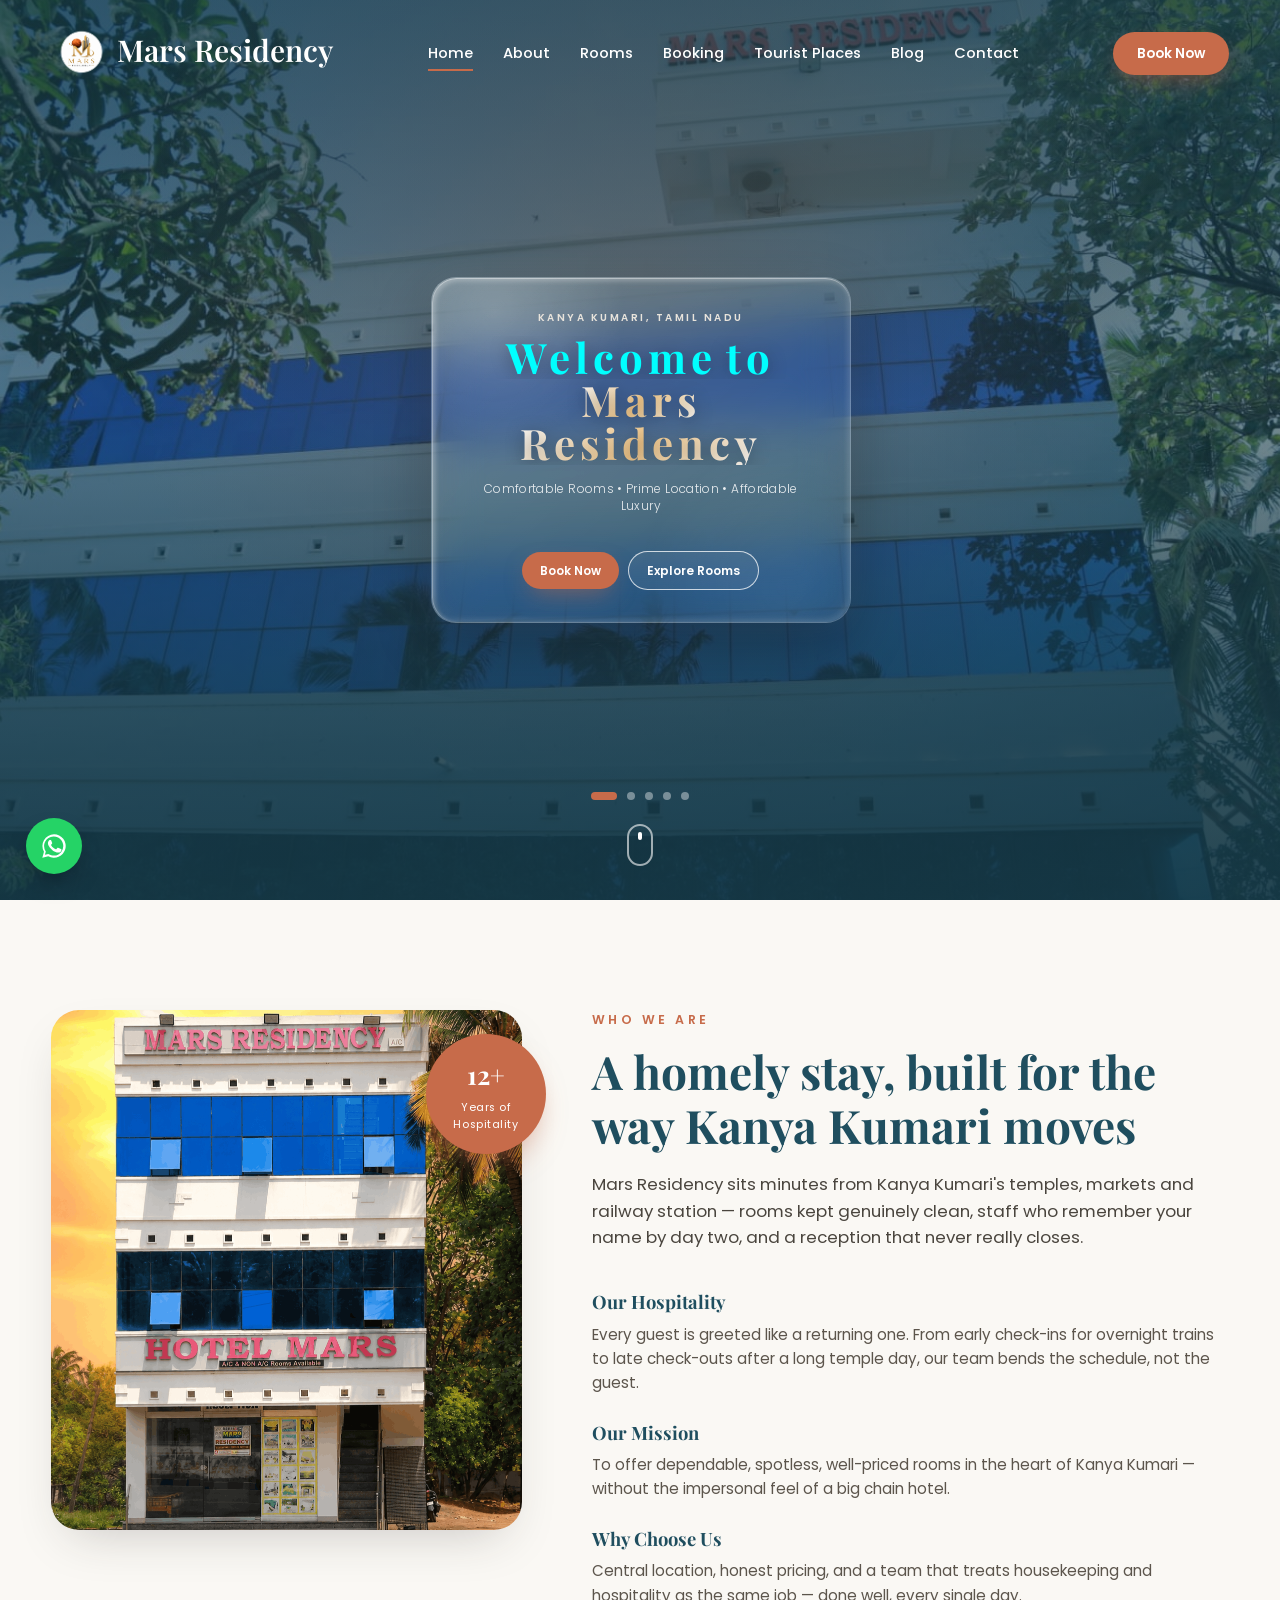
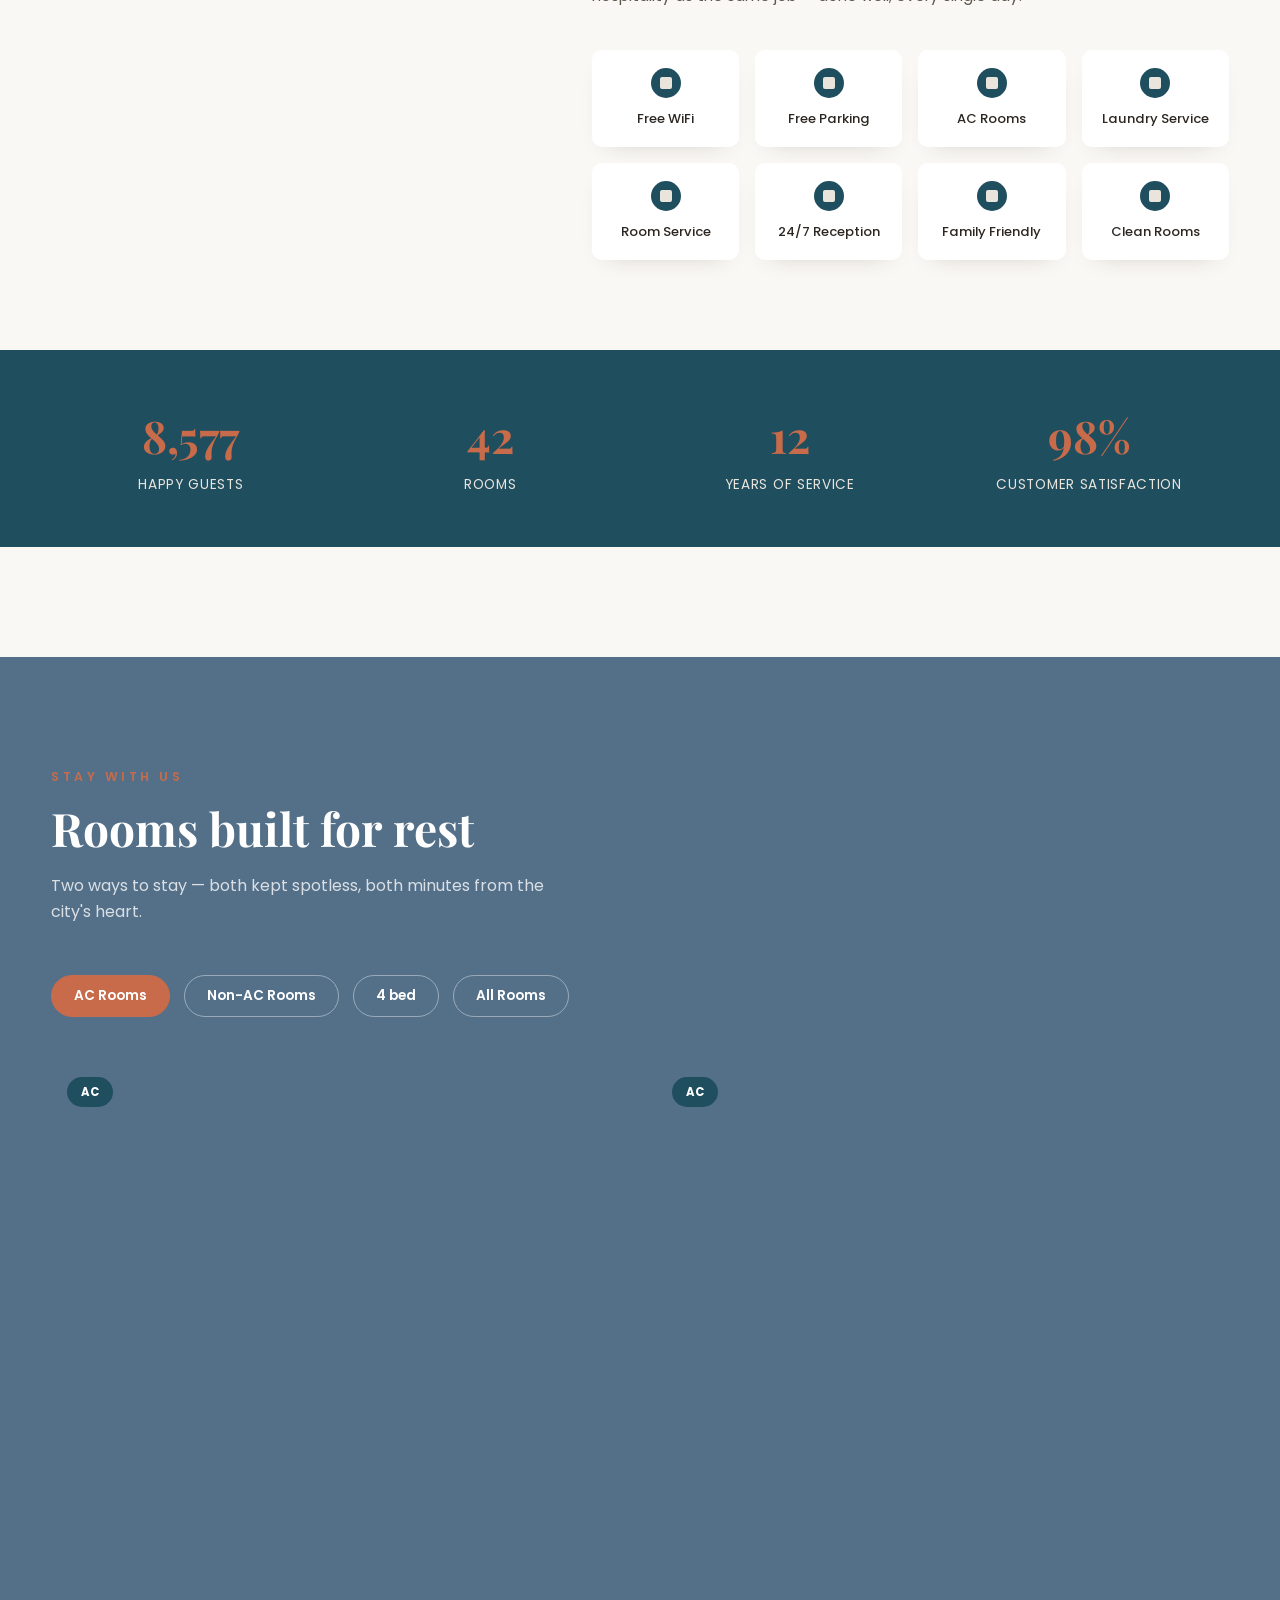
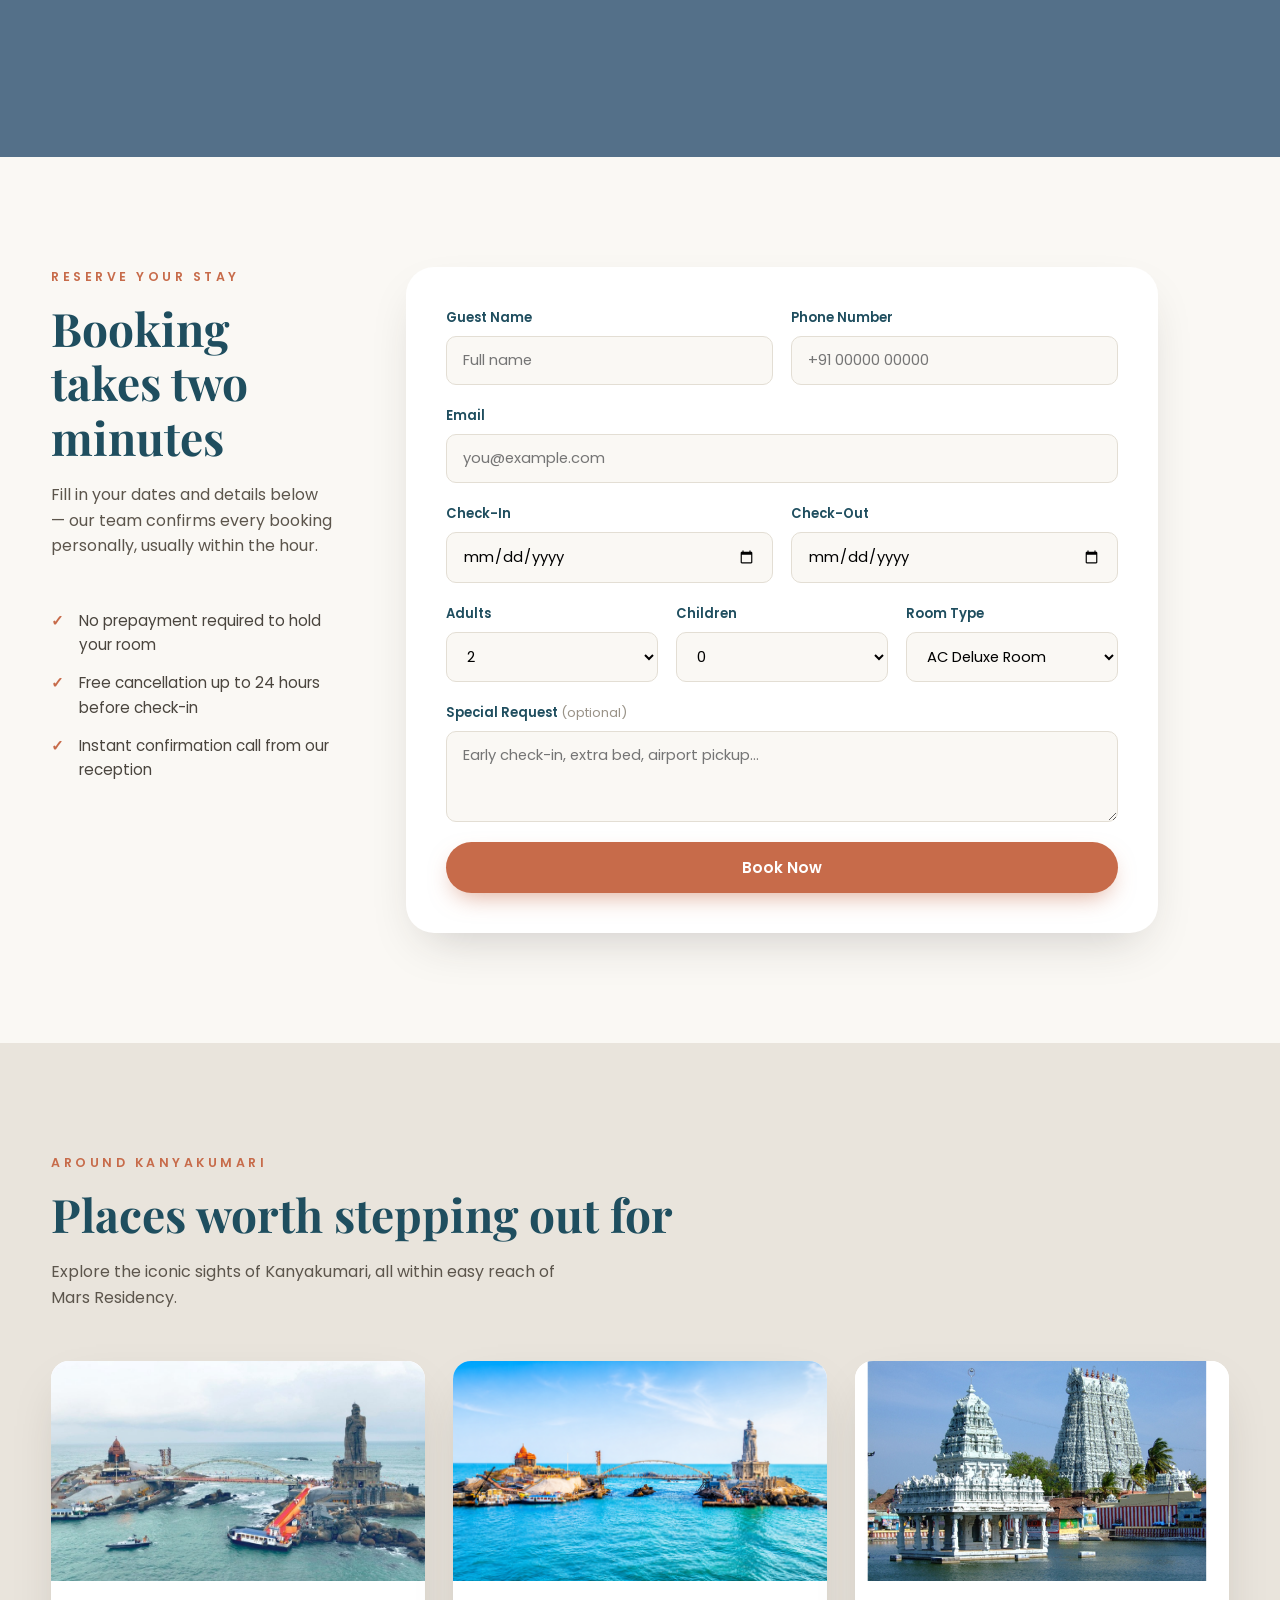
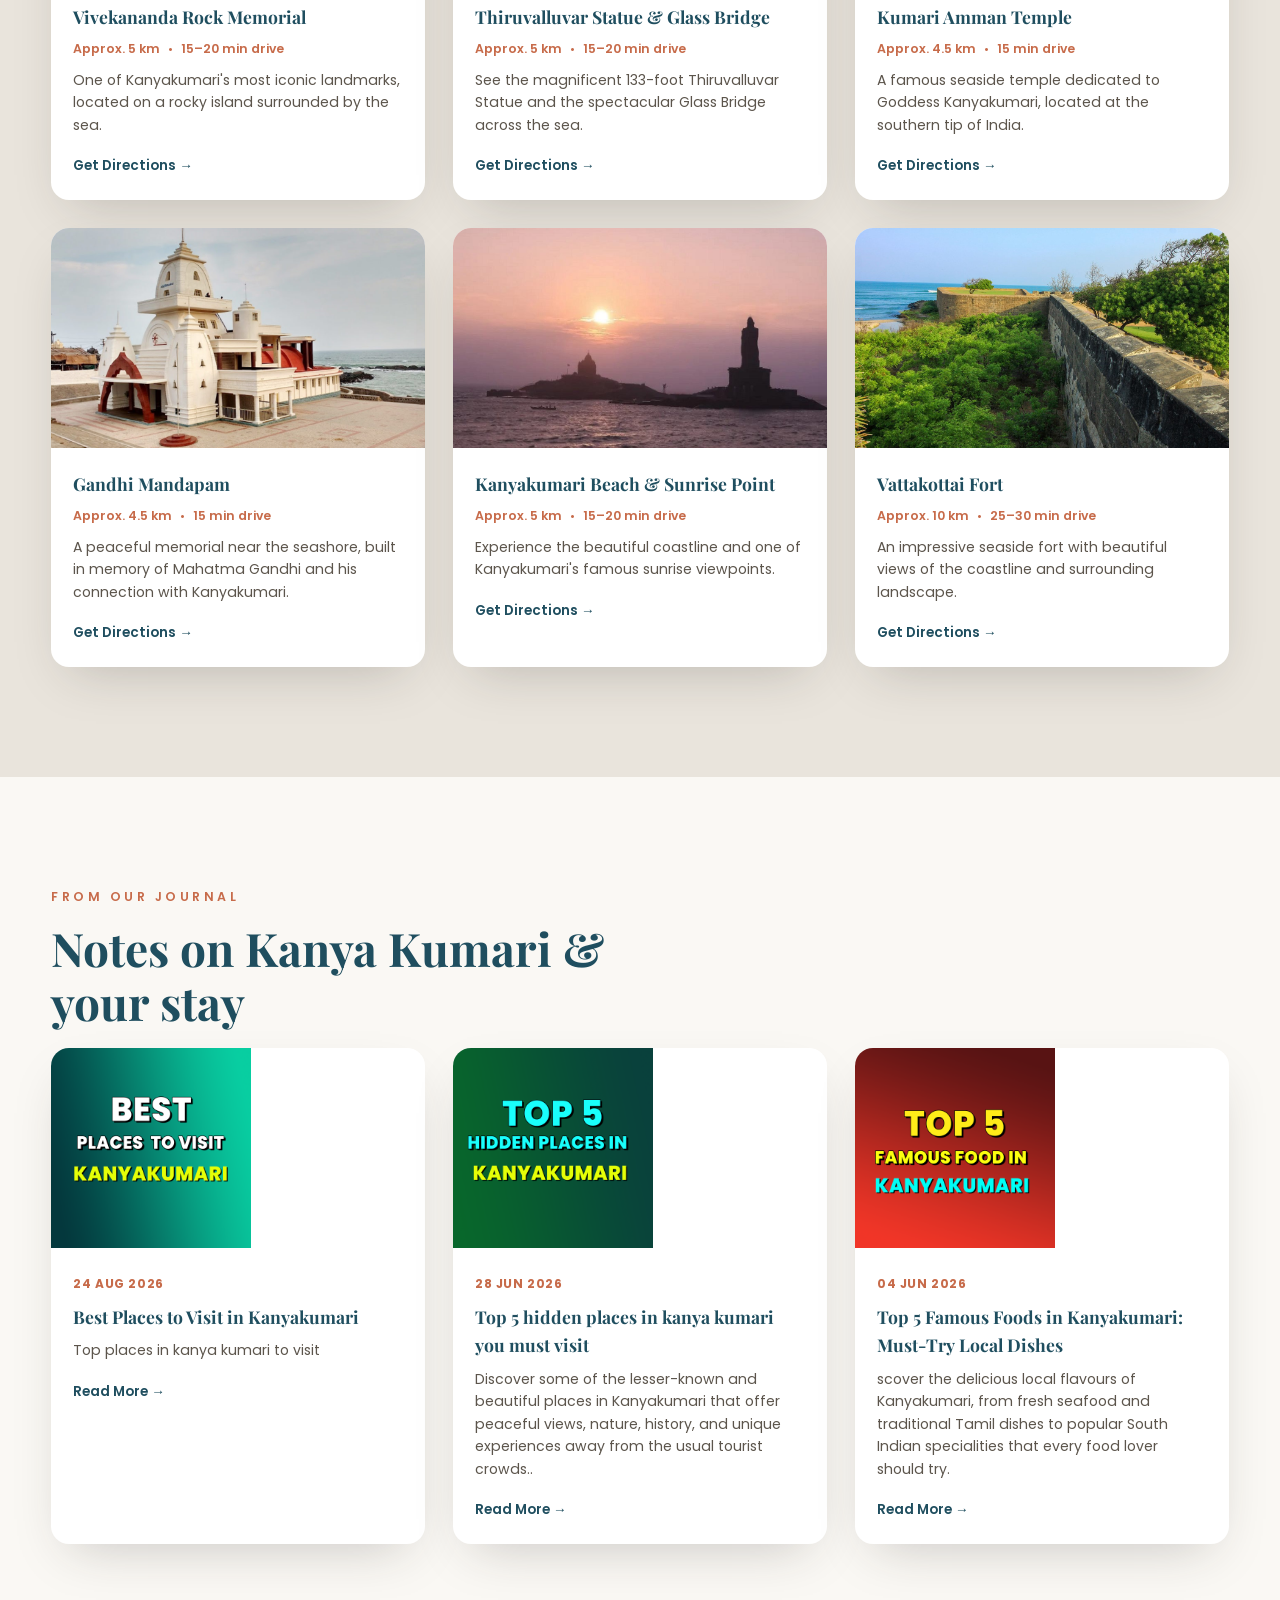
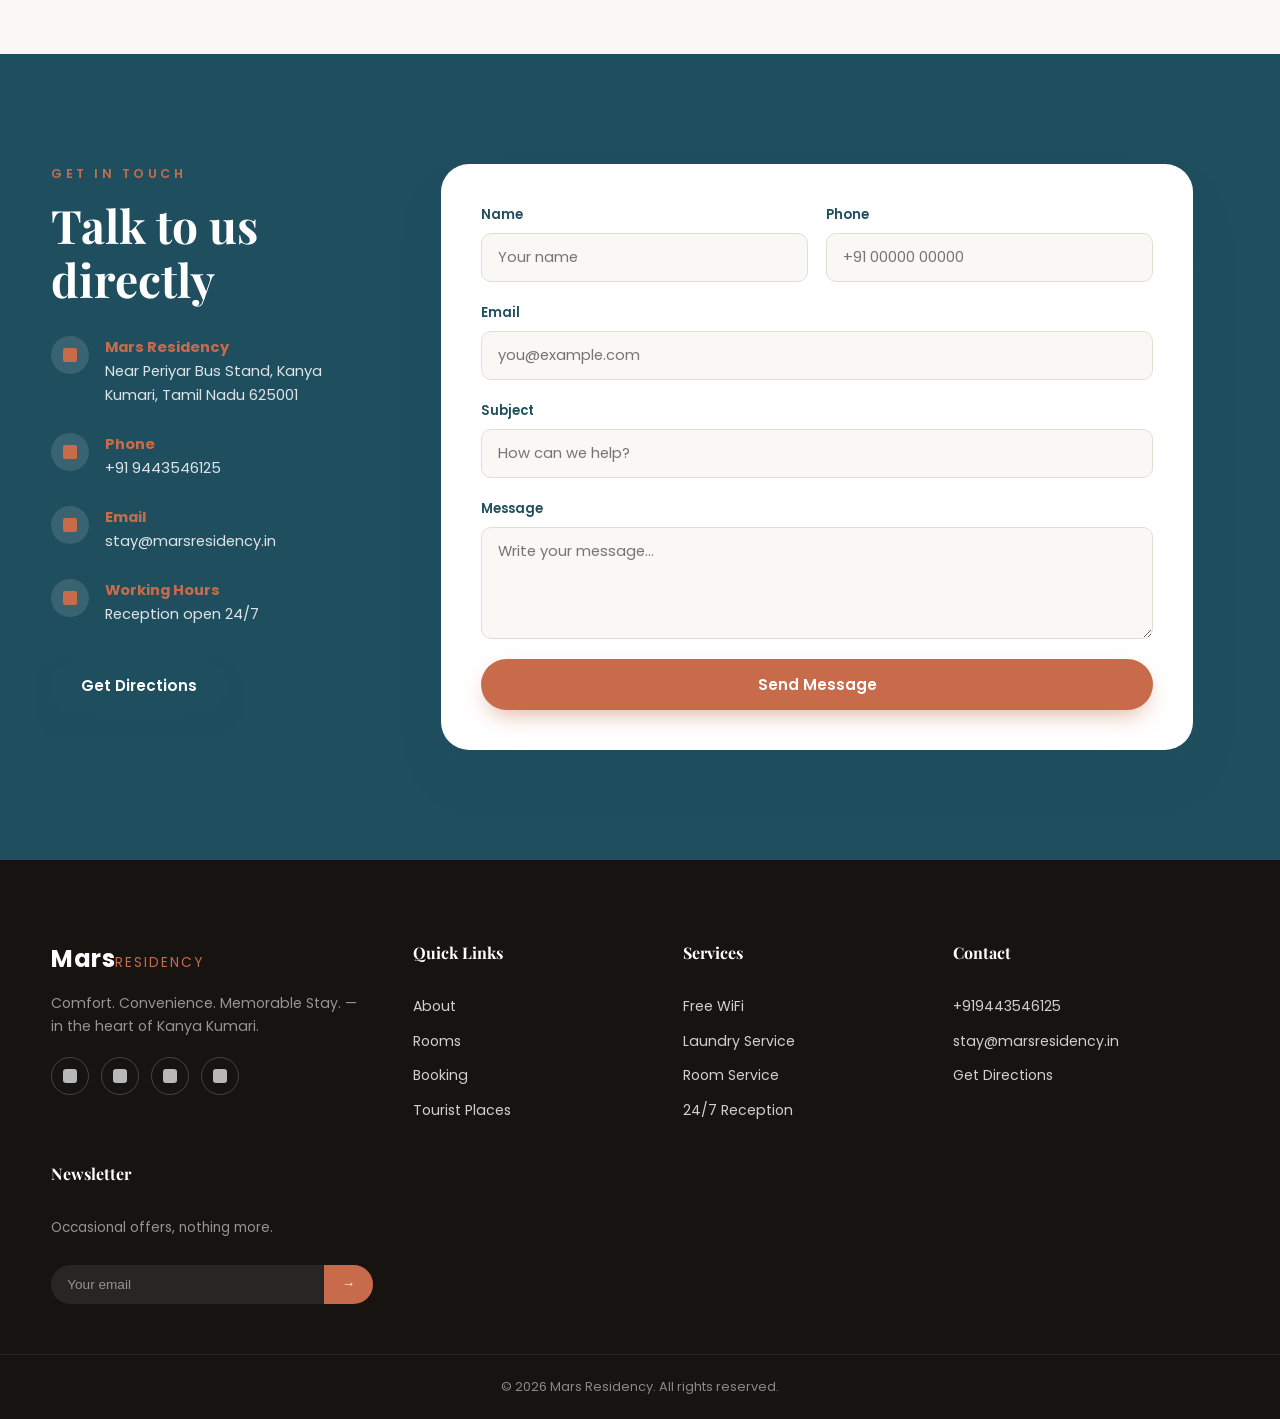
<file: index.html>
<!DOCTYPE html>
<html lang="en">
<head>
	<link rel="icon" type="image/x-icon" href="/favicon.ico">
<meta charset="UTF-8">
<meta name="viewport" content="width=device-width, initial-scale=1.0">
<title>Mars Residency|Best Hotel In kanyakumari.</title>
<meta name="description" content="Mars Residency is a top hotel in Kanyakumari, offering family-friendly stays, affordable rooms, premium comfort, and easy online booking.">
<link rel="preconnect" href="https://fonts.googleapis.com">
<link rel="preconnect" href="https://fonts.gstatic.com" crossorigin>
<link href="https://fonts.googleapis.com/css2?family=Playfair+Display:ital,wght@0,500;0,600;0,700;1,500&family=Poppins:wght@300;400;500;600;700&display=swap" rel="stylesheet">
<link rel="stylesheet" href="style.css">
<!--	favicon-->
<link rel="icon" href="favicon (1)/favicon.ico">
<link rel="icon" type="image/png" sizes="48x48" href="favicon (1)/favicon-48x48.png">
<link rel="apple-touch-icon" sizes="180x180" href="favicon (1)/favicon-180x180.png">
		<!-- Google tag (gtag.js) -->
<script async src="https://www.googletagmanager.com/gtag/js?id=G-FNR9CJ8SWX"></script>
<script>
  window.dataLayer = window.dataLayer || [];
  function gtag(){dataLayer.push(arguments);}
  gtag('js', new Date());

  gtag('config', 'G-FNR9CJ8SWX');
</script>
	<script type="application/ld+json">
{
  "@context": "https://schema.org",
  "@type": "Hotel",
  "@id": "https://marsresidency.in/#hotel",
  "name": "Mars Residency",
  "url": "https://marsresidency.in/",
  "image": [
    "https://marsresidency.in/Images/your-hotel-image.jpg"
  ],
  "description": "Mars Residency is a hotel in kanyakumari offering comfortable accommodation and hospitality.",
  "telephone": "+919443546125",
  "priceRange": "1200",
  "address": {
    "@type": "mars residency,murugan kuntam,near highway road",
    "streetAddress": "murugan kuntam,nearhighwayroad, kanya kumari",
    "addressLocality": "kanyakumari",
    "addressRegion": "Tamil Nadu",
    "postalCode": "629702",
    "addressCountry": "IN"
  },
  "amenityFeature": [
    {
      "@type": "LocationFeatureSpecification",
      "name": "Free Wi-Fi",
      "value": true
    },
    {
      "@type": "LocationFeatureSpecification",
      "name": "Parking",
      "value": true
    },
    {
      "@type": "LocationFeatureSpecification",
      "name": "Air conditioning",
      "value": true
    }
  ]
}
</script>
</head>

<body>

<!-- ===== PRELOADER ===== -->
<div class="preloader" id="preloader"><span class="preloader-mark">MR</span></div>

<!-- ===== NAVBAR ===== -->
<header class="navbar" id="navbar">
  <div class="nav-inner">
    <a href="index.html" class="brand">

    <img src="Images/logo-mr.png"
    alt="mars Residency"
    class="brand-logo">

  
<div class="brand-text">

<h4 class="brand-title">

Mars Residency<br>

</h4>

</div>

</a>

    <nav class="nav-links" id="navLinks">
      <a href="#home" class="nav-link active">Home</a>
      <a href="#about" class="nav-link">About</a>
      <a href="#rooms" class="nav-link">Rooms</a>
      <a href="#booking" class="nav-link">Booking</a>
      <a href="#tourist" class="nav-link">Tourist Places</a>
      <a href="#blog" class="nav-link">Blog</a>
      <a href="#contact" class="nav-link">Contact</a>
    </nav>
    <a href="#booking" class="btn btn-primary nav-cta">Book Now</a>
    <button class="nav-toggle" id="navToggle" aria-label="Toggle menu">
      <span></span><span></span><span></span>
    </button>
  </div>
</header>

<!-- ===== HOME / HERO ===== -->
<section class="hero" id="home">
  <div class="hero-slides" id="heroSlides">
    <div class="hero-slide is-active" style="background-image:url('Images/hero-image1.jpeg')"></div>
    <div class="hero-slide" style="background-image:url('Images/hreo-image2.png')"></div>
    <div class="hero-slide" style="background-image:url('Images/hero-3.png')"></div>
    <div class="hero-slide" style="background-image:url('Images/hero-4.png')"></div>
    <div class="hero-slide" style="background-image:url('Images/WhatsApp Image 2026-08-13 at 15.52.13 (2).jpeg')"></div>
  </div>
  <div class="hero-particles" id="heroParticles"></div>
  <div class="hero-overlay"></div>

 <div class="hero-particles" id="heroParticles"></div>
<div class="hero-overlay"></div>

<div class="hero-content">

    <!-- Liquid Glass Panel -->
    <div class="hero-glass">

        <p class="hero-eyebrow reveal-up">
            Kanya Kumari, Tamil Nadu
        </p>

        <h1 class="hero-title" aria-label="Welcome to Mars Residency">
            <span class="line">
                <span class="word">Welcome</span>
                <span class="word">to</span>
            </span>

            <span class="line">
                <span class="word accent">Mars</span>
                <span class="word accent">Residency</span>
            </span>
        </h1>

        <p class="hero-tagline reveal-up delay-3">
            Comfortable Rooms &bull;
            Prime Location &bull;
            Affordable Luxury
        </p>

        <div class="hero-cta reveal-up delay-4">

            <a href="#booking"
               class="btn btn-primary btn-pulse">
                Book Now
            </a>

            <a href="#rooms"
               class="btn btn-ghost">
                Explore Rooms
            </a>

        </div>

    </div>

</div>

  <div class="hero-slide-dots" id="heroDots"></div>
  <a href="#about" class="scroll-cue" aria-label="Scroll down"><span></span></a>
</section>

<!-- ===== ABOUT ===== -->
<section class="about" id="about">
  <div class="container about-grid">
    <div class="about-media reveal-left">
      <img class="img-main" src="Images/mars-2.png" alt="Mars Residency lobby">

      <div class="about-badge">
        <span class="about-badge-num">12+</span>
        <span class="about-badge-label">Years of<br>Hospitality</span>
      </div>
    </div>
    <div class="about-copy reveal-right">
      <p class="eyebrow">Who We Are</p>
      <h2 class="section-title">A homely stay, built for the way Kanya Kumari moves</h2>
      <p class="about-lede">Mars Residency sits minutes from Kanya Kumari's temples, markets and railway station — rooms kept genuinely clean, staff who remember your name by day two, and a reception that never really closes.</p>

      <div class="about-tabs">
        <div class="about-tab">
          <h3>Our Hospitality</h3>
          <p>Every guest is greeted like a returning one. From early check-ins for overnight trains to late check-outs after a long temple day, our team bends the schedule, not the guest.</p>
        </div>
        <div class="about-tab">
          <h3>Our Mission</h3>
          <p>To offer dependable, spotless, well-priced rooms in the heart of Kanya Kumari — without the impersonal feel of a big chain hotel.</p>
        </div>
        <div class="about-tab">
          <h3>Why Choose Us</h3>
          <p>Central location, honest pricing, and a team that treats housekeeping and hospitality as the same job — done well, every single day.</p>
        </div>
      </div>

      <div class="facilities-grid">
        <div class="facility reveal-up"><span class="facility-icon" data-icon="wifi"></span><span>Free WiFi</span></div>
        <div class="facility reveal-up"><span class="facility-icon" data-icon="parking"></span><span>Free Parking</span></div>
        <div class="facility reveal-up"><span class="facility-icon" data-icon="ac"></span><span>AC Rooms</span></div>
        <div class="facility reveal-up"><span class="facility-icon" data-icon="laundry"></span><span>Laundry Service</span></div>
        <div class="facility reveal-up"><span class="facility-icon" data-icon="service"></span><span>Room Service</span></div>
        <div class="facility reveal-up"><span class="facility-icon" data-icon="clock"></span><span>24/7 Reception</span></div>
        <div class="facility reveal-up"><span class="facility-icon" data-icon="family"></span><span>Family Friendly</span></div>
        <div class="facility reveal-up"><span class="facility-icon" data-icon="clean"></span><span>Clean Rooms</span></div>
      </div>
    </div>
  </div>

  <div class="stats-bar">
    <div class="container stats-grid">
      <div class="stat"><span class="stat-num" data-count="8600">0</span><span class="stat-label">Happy Guests</span></div>
      <div class="stat"><span class="stat-num" data-count="42">0</span><span class="stat-label">Rooms</span></div>
      <div class="stat"><span class="stat-num" data-count="12">0</span><span class="stat-label">Years of Service</span></div>
      <div class="stat"><span class="stat-num" data-count="98" data-suffix="%">0</span><span class="stat-label">Customer Satisfaction</span></div>
    </div>
  </div>
</section>

<!-- ===== ROOMS ===== -->
<section class="rooms" id="rooms">
  <div class="container">
    <p class="eyebrow eyebrow-light">Stay With Us</p>
    <h2 class="section-title section-title-light">Rooms built for rest</h2>
    <p class="section-sub">Two ways to stay — both kept spotless, both minutes from the city's heart.</p>

    <div class="room-tabs">
      <button class="room-tab is-active" data-filter="ac">AC Rooms</button>
      <button class="room-tab" data-filter="nonac">Non-AC Rooms</button>
      <button class="room-tab" data-filter="4bed">4 bed</button>
		 <button class="room-tab" data-filter="all">All Rooms</button>
    </div>

    <div class="room-grid" id="roomGrid">
      <article class="room-card reveal-up" data-type="ac">
        <div class="room-media">
          <img src="Images/ac-1.jpeg" alt="AC Deluxe Room">
          <span class="room-tag">AC</span>
        </div>
        <div class="room-body">
          <div class="room-head">
            <h3>AC Deluxe Room</h3>
            <p class="room-price">₹1500<span>/night</span></p>
          </div>
          <p class="room-desc">A quiet, air-conditioned room with a plush queen bed and a work corner — built for travellers who want a proper rest between temple visits.</p>
          <ul class="room-amenities">
            <li>Air Conditioner</li><li>TV</li><li>Free WiFi</li><li>Attached Bathroom</li><li>Room Service</li>
          </ul>
          <a href="#booking" class="btn btn-accent btn-block">Book Now</a>
        </div>
      </article>

      <article class="room-card reveal-up" data-type="ac">
        <div class="room-media">
          <img src="Images/ac-2.jpeg" alt="AC Premium Room">
          <span class="room-tag">AC</span>
        </div>
        <div class="room-body">
          <div class="room-head">
            <h3>AC Premium Room</h3>
            <p class="room-price">₹1500<span>/night</span></p>
          </div>
          <p class="room-desc">Our largest AC room, with a sit-out balcony overlooking the courtyard — ideal for families or a longer stay.</p>
          <ul class="room-amenities">
            <li>Air Conditioner</li><li>Smart TV</li><li>Free WiFi</li><li>Balcony</li><li>Room Service</li>
          </ul>
          <a href="#booking" class="btn btn-accent btn-block">Book Now</a>
        </div>
      </article>

      <article class="room-card reveal-up" data-type="nonac">
        <div class="room-media">
          <img src="Images/non-ac-1.jpeg" alt="Non-AC Room">
          <span class="room-tag room-tag-alt">Non-AC</span>
        </div>
        <div class="room-body">
          <div class="room-head">
            <h3>Non-AC Room</h3>
            <p class="room-price">₹1200<span>/night</span></p>
          </div>
          <p class="room-desc">A simple, breezy room with everything you need for a short, comfortable stay — kept as spotless as every other room here.</p>
          <ul class="room-amenities">
            <li>Fan</li><li>Free WiFi</li><li>Attached Bathroom</li><li>Parking</li><li>Room Service</li>
          </ul>
          <a href="#booking" class="btn btn-accent btn-block">Book Now</a>
        </div>
      </article>

      <article class="room-card reveal-up" data-type="nonac">
        <div class="room-media">
          <img src="Images/non-ac-2.jpeg" alt="Non-AC Twin Room">
          <span class="room-tag room-tag-alt">Non-AC</span>
        </div>
        <div class="room-body">
          <div class="room-head">
            <h3>Non-AC Twin Room</h3>
            <p class="room-price">₹1600<span>/night</span></p>
          </div>
          <p class="room-desc">Two single beds in a well-ventilated room — a practical pick for friends travelling together on a budget.</p>
          <ul class="room-amenities">
            <li>Fan</li><li>Free WiFi</li><li>Attached Bathroom</li><li>Parking</li><li>Room Service</li>
          </ul>
          <a href="#booking" class="btn btn-accent btn-block">Book Now</a>
        </div>
      </article>
		 <article class="room-card reveal-up" data-type="4bed">
        <div class="room-media">
          <img src="Images/4bed-1.jpeg" alt="Non-AC Twin Room">
          <span class="room-tag room-tag-alt">AC</span>
        </div>
        <div class="room-body">
          <div class="room-head">
            <h3>Four bed AC Twin Room</h3>
            <p class="room-price">₹2500<span>/night</span></p>
          </div>
          <p class="room-desc">Two single beds in a well-ventilated room — a practical pick for friends travelling together on a budget.</p>
          <ul class="room-amenities">
            <li>Fan</li><li>Free WiFi</li><li>Attached Bathroom</li><li>Parking</li><li>Room Service</li>
          </ul>
          <a href="#booking" class="btn btn-accent btn-block">Book Now</a>
        </div>
      </article>
		 <article class="room-card reveal-up" data-type="4bed">
        <div class="room-media">
          <img src="Images/4bed.jpeg" alt="Non-AC Twin Room">
          <span class="room-tag room-tag-alt">Non-AC</span>
        </div>
        <div class="room-body">
          <div class="room-head">
            <h3>Four bed non AC twin Room</h3>
            <p class="room-price">₹2000<span>/night</span></p>
          </div>
          <p class="room-desc">Two single beds in a well-ventilated room — a practical pick for friends travelling together on a budget.</p>
          <ul class="room-amenities">
            <li>Fan</li><li>Free WiFi</li><li>Attached Bathroom</li><li>Parking</li><li>Room Service</li>
          </ul>
          <a href="#booking" class="btn btn-accent btn-block">Book Now</a>
        </div>
      </article>
    </div>
  </div>
</section>

<!-- ===== BOOKING ===== -->
<section class="booking" id="booking">
  <div class="container booking-grid">
    <div class="booking-intro reveal-left">
      <p class="eyebrow">Reserve Your Stay</p>
      <h2 class="section-title">Booking takes two minutes</h2>
      <p class="section-sub" style="margin-left:0">Fill in your dates and details below — our team confirms every booking personally, usually within the hour.</p>
      <ul class="booking-points">
        <li>No prepayment required to hold your room</li>
        <li>Free cancellation up to 24 hours before check-in</li>
        <li>Instant confirmation call from our reception</li>
      </ul>
    </div>

    <form class="booking-form reveal-right" id="bookingForm" novalidate>
      <div class="form-row">
        <div class="form-field">
          <label for="guestName">Guest Name</label>
          <input type="text" id="guestName" name="guestName" required placeholder="Full name">
          <span class="field-error">Please enter your name</span>
        </div>
        <div class="form-field">
          <label for="phone">Phone Number</label>
          <input type="tel" id="phone" name="phone" required placeholder="+91 00000 00000">
          <span class="field-error">Please enter a valid phone number</span>
        </div>
      </div>

      <div class="form-field">
        <label for="email">Email</label>
        <input type="email" id="email" name="email" required placeholder="you@example.com">
        <span class="field-error">Please enter a valid email</span>
      </div>

      <div class="form-row">
        <div class="form-field">
          <label for="checkin">Check-In</label>
          <input type="date" id="checkin" name="checkin" required>
          <span class="field-error">Select a check-in date</span>
        </div>
        <div class="form-field">
          <label for="checkout">Check-Out</label>
          <input type="date" id="checkout" name="checkout" required>
          <span class="field-error">Select a check-out date</span>
        </div>
      </div>

      <div class="form-row form-row-3">
        <div class="form-field">
          <label for="adults">Adults</label>
          <select id="adults" name="adults">
            <option>1</option><option selected>2</option><option>3</option><option>4</option>
          </select>
        </div>
        <div class="form-field">
          <label for="children">Children</label>
          <select id="children" name="children">
            <option selected>0</option><option>1</option><option>2</option><option>3</option>
          </select>
        </div>
        <div class="form-field">
          <label for="roomType">Room Type</label>
          <select id="roomType" name="roomType">
            <option>AC Deluxe Room</option>
            <option>AC Premium Room</option>
            <option>Non-AC Room</option>
            <option>Non-AC Twin Room</option>
			 <option>AC Four bed</option>
			 <option>NoN-AC Four bed</option>
          </select>
        </div>
      </div>

      <div class="form-field">
        <label for="request">Special Request <span class="optional">(optional)</span></label>
        <textarea id="request" name="request" rows="3" placeholder="Early check-in, extra bed, airport pickup..."></textarea>
      </div>

      <button type="submit" class="btn btn-primary btn-block btn-pulse-small">Book Now</button>
    </form>
  </div>

  <div class="booking-success" id="bookingSuccess">
    <div class="booking-success-card">
      <div class="success-tick"><svg viewBox="0 0 52 52"><circle cx="26" cy="26" r="24"/><path d="M14 27l7 7 17-17"/></svg></div>
      <h3>Booking Request Sent</h3>
      <p>Thank you — our reception will call you shortly to confirm your stay at Mars Residency.</p>
      <button class="btn btn-ghost-dark" id="closeSuccess">Close</button>
    </div>
  </div>
</section>

<!-- ===== TOURIST PLACES ===== -->
<!-- ===== TOURIST PLACES ===== -->
<section class="tourist" id="tourist">

  <div class="container">

    <p class="eyebrow">Around Kanyakumari</p>

    <h2 class="section-title">
      Places worth stepping out for
    </h2>

    <p class="section-sub">
      Explore the iconic sights of Kanyakumari, all within easy reach of Mars Residency.
    </p>


    <div class="tourist-grid">


      <!-- ===== VIVEKANANDA ROCK ===== -->

      <article class="tourist-card reveal-up">

        <img
          src="Images/vivekanda rock.jpg"
          alt="Vivekananda Rock Memorial Kanyakumari"
          loading="lazy"
        >

        <div class="tourist-body">

          <h3>Vivekananda Rock Memorial</h3>

          <div class="tourist-meta">
            <span>Approx. 5 km</span>
            <span>&bull;</span>
            <span>15–20 min drive</span>
          </div>

          <p>
            One of Kanyakumari's most iconic landmarks, located on a
            rocky island surrounded by the sea.
          </p>

          <a
            href="https://www.google.com/maps/dir/?api=1&origin=Mars+Residency,+Kanyakumari&destination=Vivekananda+Rock+Memorial,+Kanyakumari"
            target="_blank"
            rel="noopener"
            class="tourist-link"
          >
            Get Directions →
          </a>

        </div>

      </article>



      <!-- ===== THIRUVALLUVAR STATUE ===== -->

      <article class="tourist-card reveal-up">

        <img
          src="Images/ChatGPT Image Aug 17, 2026, 02_48_49 PM.png"
          loading="lazy"
        >

        <div class="tourist-body">

          <h3>Thiruvalluvar Statue &amp; Glass Bridge</h3>

          <div class="tourist-meta">
            <span>Approx. 5 km</span>
            <span>&bull;</span>
            <span>15–20 min drive</span>
          </div>

          <p>
            See the magnificent 133-foot Thiruvalluvar Statue and the
            spectacular Glass Bridge across the sea.
          </p>

          <a
            href="https://www.google.com/maps/dir/?api=1&origin=Mars+Residency,+Kanyakumari&destination=Thiruvalluvar+Statue,+Kanyakumari"
            target="_blank"
            rel="noopener"
            class="tourist-link"
          >
            Get Directions →
          </a>

        </div>

      </article>



      <!-- ===== KUMARI AMMAN TEMPLE ===== -->

      <article class="tourist-card reveal-up">

        <img
          src="Images/kummari ammen.jpg"
          alt="Kumari Amman Temple Kanyakumari"
          loading="lazy"
        >

        <div class="tourist-body">

          <h3>Kumari Amman Temple</h3>

          <div class="tourist-meta">
            <span>Approx. 4.5 km</span>
            <span>&bull;</span>
            <span>15 min drive</span>
          </div>

          <p>
            A famous seaside temple dedicated to Goddess Kanyakumari,
            located at the southern tip of India.
          </p>

          <a
            href="https://www.google.com/maps/dir/?api=1&origin=Mars+Residency,+Kanyakumari&destination=Kumari+Amman+Temple,+Kanyakumari"
            target="_blank"
            rel="noopener"
            class="tourist-link"
          >
            Get Directions →
          </a>

        </div>

      </article>



      <!-- ===== GANDHI MANDAPAM ===== -->

      <article class="tourist-card reveal-up">

        <img
          src="Images/gandhi mandapam.jpg"
          alt="Gandhi Mandapam Kanyakumari"
          loading="lazy"
        >

        <div class="tourist-body">

          <h3>Gandhi Mandapam</h3>

          <div class="tourist-meta">
            <span>Approx. 4.5 km</span>
            <span>&bull;</span>
            <span>15 min drive</span>
          </div>

          <p>
            A peaceful memorial near the seashore, built in memory of
            Mahatma Gandhi and his connection with Kanyakumari.
          </p>

          <a
            href="https://www.google.com/maps/dir/?api=1&origin=Mars+Residency,+Kanyakumari&destination=Gandhi+Mandapam,+Kanyakumari"
            target="_blank"
            rel="noopener"
            class="tourist-link"
          >
            Get Directions →
          </a>

        </div>

      </article>



      <!-- ===== KANYAKUMARI BEACH ===== -->

      <article class="tourist-card reveal-up">

        <img
          src="Images/sun rise point.jpg"
          alt="Kanyakumari Beach Sunrise"
          loading="lazy"
        >

        <div class="tourist-body">

          <h3>Kanyakumari Beach &amp; Sunrise Point</h3>

          <div class="tourist-meta">
            <span>Approx. 5 km</span>
            <span>&bull;</span>
            <span>15–20 min drive</span>
          </div>

          <p>
            Experience the beautiful coastline and one of Kanyakumari's
            famous sunrise viewpoints.
          </p>

          <a
            href="https://www.google.com/maps/dir/?api=1&origin=Mars+Residency,+Kanyakumari&destination=Kanyakumari+Beach,+Kanyakumari"
            target="_blank"
            rel="noopener"
            class="tourist-link"
          >
            Get Directions →
          </a>

        </div>

      </article>



      <!-- ===== VATTAKOTTAI FORT ===== -->

      <article class="tourist-card reveal-up">

        <img
          src="Images/vattakottai fort.jpg"
          alt="Vattakottai Fort Kanyakumari"
          loading="lazy"
        >

        <div class="tourist-body">

          <h3>Vattakottai Fort</h3>

          <div class="tourist-meta">
            <span>Approx. 10 km</span>
            <span>&bull;</span>
            <span>25–30 min drive</span>
          </div>

          <p>
            An impressive seaside fort with beautiful views of the
            coastline and surrounding landscape.
          </p>

          <a
            href="https://www.google.com/maps/dir/?api=1&origin=Mars+Residency,+Kanyakumari&destination=Vattakottai+Fort,+Kanyakumari"
            target="_blank"
            rel="noopener"
            class="tourist-link"
          >
            Get Directions →
          </a>

        </div>

      </article>


    </div>

  </div>

</section>

<!-- ===== BLOG ===== -->
<section class="blog" id="blog">
  <div class="container">
    <p class="eyebrow">From Our Journal</p>
    <h2 class="section-title">Notes on Kanya Kumari &amp; your stay</h2>

    <div class="blog-grid">
      <article class="blog-card reveal-up">
        <img src="Images/blog-1.png" alt="A first-timer's guide to Kanya Kumari">
        <div class="blog-body">
          <span class="blog-date">24 Aug 2026</span>
          <h3>Best Places to Visit in Kanyakumari </h3>
          <p>Top places in kanya kumari to visit</p>
          <a href="blog/blog-1.html" class="tourist-link">Read More →</a>
        </div>
      </article>
      <article class="blog-card reveal-up">
        <img src="Images/blog-2.png" alt="Best local food near Mars Residency">
        <div class="blog-body">
          <span class="blog-date">28 Jun 2026</span>
          <h3>Top 5 hidden places in kanya kumari you must visit</h3>
          <p>Discover some of the lesser-known and beautiful places in Kanyakumari that offer peaceful views, nature, history, and unique experiences away from the usual tourist crowds..</p>
          <a href="blog/blog-2.html" class="tourist-link">Read More →</a>
        </div>
      </article>
      <article class="blog-card reveal-up">
        <img src="Images/blog-3.png" alt="Planning a Vaigai Dam day trip">
        <div class="blog-body">
          <span class="blog-date">04 Jun 2026</span>
          <h3>Top 5 Famous Foods in Kanyakumari: Must-Try Local Dishes</h3>
          <p>scover the delicious local flavours of Kanyakumari, from fresh seafood and traditional Tamil dishes to popular South Indian specialities that every food lover should try.</p>
          <a href="blog/blog-3.html" class="tourist-link">Read More →</a>
        </div>
      </article>
    </div>
  </div>
</section>

<!-- ===== CONTACT ===== -->
<section class="contact" id="contact">
  <div class="container contact-grid">
    <div class="contact-info reveal-left">
      <p class="eyebrow">Get In Touch</p>
      <h2 class="section-title">Talk to us directly</h2>
      <ul class="contact-list">
        <li><span class="contact-icon" data-icon="pin"></span><div><strong>Mars Residency</strong><br>Near Periyar Bus Stand, Kanya Kumari, Tamil Nadu 625001</div></li>
        <li><span class="contact-icon" data-icon="phone"></span><div><strong>Phone</strong><br><a href="tel:+919443546125">+91 9443546125</a></div></li>
        <li><span class="contact-icon" data-icon="mail"></span><div><strong>Email</strong><br><a href="mailto:stay@marsresidency.in">stay@marsresidency.in</a></div></li>
        <li><span class="contact-icon" data-icon="clock"></span><div><strong>Working Hours</strong><br>Reception open 24/7</div></li>
      </ul>
      <a href="https://maps.app.goo.gl/SMJfBf4Av3juymNdA" target="_blank" rel="noopener" class="btn btn-accent">Get Directions</a>
    </div>

    <form class="contact-form reveal-right" id="contactForm" novalidate>
      <div class="form-row">
        <div class="form-field">
          <label for="cName">Name</label>
          <input type="text" id="cName" name="cName" required placeholder="Your name">
          <span class="field-error">Please enter your name</span>
        </div>
        <div class="form-field">
          <label for="cPhone">Phone</label>
          <input type="tel" id="cPhone" name="cPhone" required placeholder="+91 00000 00000">
          <span class="field-error">Please enter a valid phone number</span>
        </div>
      </div>
      <div class="form-field">
        <label for="cEmail">Email</label>
        <input type="email" id="cEmail" name="cEmail" required placeholder="you@example.com">
        <span class="field-error">Please enter a valid email</span>
      </div>
      <div class="form-field">
        <label for="cSubject">Subject</label>
        <input type="text" id="cSubject" name="cSubject" required placeholder="How can we help?">
        <span class="field-error">Please enter a subject</span>
      </div>
      <div class="form-field">
        <label for="cMessage">Message</label>
        <textarea id="cMessage" name="cMessage" rows="4" required placeholder="Write your message..."></textarea>
        <span class="field-error">Please enter a message</span>
      </div>
      <button type="submit" class="btn btn-primary btn-block">Send Message</button>
    </form>
  </div>
</section>

<!-- ===== FOOTER ===== -->
<footer class="footer">
  <div class="container footer-grid">
    <div class="footer-brand">
      <span class="brand-mark brand-mark-light">Mars</span><span class="brand-sub brand-sub-light">Residency</span>
      <p>Comfort. Convenience. Memorable Stay. — in the heart of Kanya Kumari.</p>
      <div class="footer-social">
        <a href="#" aria-label="Facebook" class="social-icon" data-icon="facebook"></a>
        <a href="#" aria-label="Instagram" class="social-icon" data-icon="instagram"></a>
        <a href="#" aria-label="Twitter" class="social-icon" data-icon="twitter"></a>
        <a href="#" aria-label="YouTube" class="social-icon" data-icon="youtube"></a>
      </div>
    </div>
    <div class="footer-col">
      <h4>Quick Links</h4>
      <a href="#about">About</a>
      <a href="#rooms">Rooms</a>
      <a href="#booking">Booking</a>
      <a href="#tourist">Tourist Places</a>
    </div>
    <div class="footer-col">
      <h4>Services</h4>
      <a href="#">Free WiFi</a>
      <a href="#">Laundry Service</a>
      <a href="#">Room Service</a>
      <a href="#">24/7 Reception</a>
    </div>
    <div class="footer-col">
      <h4>Contact</h4>
      <a href="tel:+919443546125">+919443546125</a>
      <a href="mailto:stay@marsresidency.in">stay@marsresidency.in</a>
      <a href="https://maps.app.goo.gl/SMJfBf4Av3juymNdA" target="_blank" rel="noopener">Get Directions</a>
    </div>
    <div class="footer-col footer-newsletter">
      <h4>Newsletter</h4>
      <p>Occasional offers, nothing more.</p>
      <form id="newsletterForm" class="newsletter-form">
        <input type="email" placeholder="Your email" required aria-label="Email for newsletter">
        <button type="submit" aria-label="Subscribe">→</button>
      </form>
    </div>
  </div>
  <div class="footer-bottom">
    <div class="container footer-bottom-inner">
      <p>&copy; <span id="year"></span> Mars Residency. All rights reserved.</p>
    </div>
  </div>
</footer>

<!-- ===== FLOATING BUTTONS ===== -->
<a href="https://wa.me/919443546125" target="_blank" rel="noopener" class="whatsapp-float" aria-label="Chat on WhatsApp">
  <svg viewBox="0 0 24 24" fill="currentColor"><path d="M17.5 14.4c-.3-.1-1.7-.8-1.9-.9-.3-.1-.5-.1-.6.1-.2.3-.7.9-.9 1-.2.2-.3.2-.6.1-.3-.1-1.2-.4-2.3-1.4-.9-.8-1.4-1.7-1.6-2-.2-.3 0-.5.1-.6.1-.1.3-.3.4-.5.1-.1.2-.3.3-.4.1-.2 0-.4 0-.5 0-.1-.6-1.5-.8-2-.2-.5-.4-.4-.6-.4h-.5c-.2 0-.5.1-.7.3-.3.3-1 1-1 2.4s1 2.8 1.2 3c.1.2 2 3.1 4.9 4.3.7.3 1.2.5 1.6.6.7.2 1.3.2 1.8.1.5-.1 1.7-.7 1.9-1.4.2-.7.2-1.2.2-1.4 0-.1-.2-.2-.5-.3z"/><path d="M12 2a10 10 0 0 0-8.6 15L2 22l5.1-1.3A10 10 0 1 0 12 2zm0 18.2c-1.6 0-3.2-.4-4.5-1.2l-.3-.2-3 .8.8-2.9-.2-.3A8.2 8.2 0 1 1 12 20.2z"/></svg>
</a>
<button class="back-to-top" id="backToTop" aria-label="Back to top">↑</button>

<script src="script.js"></script>
</body>
</html>
</file>
<file: style.css>
@charset "utf-8";
/* CSS Document */

/* ===========================================================
   MARS RESIDENCY — Design Tokens
   60% Greige #E9E4DC · 30% Terracotta #C76B4A · 10% Accent #1F4E5F
   Rooms section secondary: Dusty Blue #6C89A3
=========================================================== */
:root{
  --greige:#E9E4DC;
  --greige-deep:#DCD5C9;
  --terracotta:#C76B4A;
  --terracotta-deep:#B25A3B;
  --accent:#1F4E5F;
  --accent-deep:#153845;
  --dusty:#6C89A3;
  --dusty-deep:#547089;
  --ink:#2B2622;
  --paper:#FAF8F4;
  --dark:#161311;

  --font-display:'Playfair Display', serif;
  --font-body:'Poppins', sans-serif;

  --radius-sm:10px;
  --radius-md:18px;
  --radius-lg:28px;
  --shadow-soft:0 20px 50px -20px rgba(43,38,34,.25);
  --shadow-lift:0 30px 60px -25px rgba(31,78,95,.35);
  --ease:cubic-bezier(.22,.9,.32,1);
}

*,*::before,*::after{box-sizing:border-box;margin:0;padding:0}
html{scroll-behavior:smooth}
body{
  font-family:var(--font-body);
  color:var(--ink);
  background:var(--paper);
  line-height:1.6;
  overflow-x:hidden;
}
img{max-width:100%;display:block}
a{text-decoration:none;color:inherit}
ul{list-style:none}
button{font-family:inherit;cursor:pointer;border:none;background:none}
.container{width:92%;max-width:1200px;margin:0 auto}

@media (prefers-reduced-motion: reduce){
  *{animation-duration:.001ms !important;animation-iteration-count:1 !important;transition-duration:.001ms !important;scroll-behavior:auto !important}
}

:focus-visible{outline:3px solid var(--terracotta);outline-offset:3px}

/* ===== Preloader ===== */
.preloader{
  position:fixed;inset:0;background:var(--accent);z-index:9999;
  display:flex;align-items:center;justify-content:center;
  transition:opacity .6s var(--ease), visibility .6s var(--ease);
}
.preloader-mark{
  font-family:var(--font-display);color:var(--greige);font-size:2.5rem;letter-spacing:.3em;
  animation:pulseMark 1.1s ease-in-out infinite;
}
.preloader.is-hidden{opacity:0;visibility:hidden;pointer-events:none}
@keyframes pulseMark{0%,100%{opacity:.4;transform:scale(.94)}50%{opacity:1;transform:scale(1)}}

/* ===== Buttons ===== */
.btn{
  display:inline-flex;align-items:center;justify-content:center;gap:.5em;
  padding:14px 30px;border-radius:999px;font-weight:600;font-size:.95rem;
  transition:transform .35s var(--ease), box-shadow .35s var(--ease), background .3s ease;
  white-space:nowrap;
}
.btn-primary{background:var(--terracotta);color:#fff;box-shadow:0 10px 25px -8px rgba(199,107,74,.6)}
.btn-primary:hover{transform:translateY(-3px) scale(1.03);box-shadow:0 16px 34px -10px rgba(199,107,74,.75)}
.btn-accent{background:var(--accent);color:#fff;box-shadow:0 10px 25px -10px rgba(31,78,95,.55)}
.btn-accent:hover{transform:translateY(-3px);background:var(--accent-deep)}
.btn-ghost{border:1.5px solid rgba(255,255,255,.75);color:#fff;background:rgba(255,255,255,.06);backdrop-filter:blur(6px)}
.btn-ghost:hover{background:rgba(255,255,255,.18);transform:translateY(-3px)}
.btn-ghost-dark{border:1.5px solid var(--accent);color:var(--accent)}
.btn-ghost-dark:hover{background:var(--accent);color:#fff}
.btn-block{width:100%}
.btn-pulse{animation:btnPulse 2.6s ease-in-out infinite}
.btn-pulse-small{position:relative}
@keyframes btnPulse{0%,100%{box-shadow:0 0 0 0 rgba(199,107,74,.45)}50%{box-shadow:0 0 0 14px rgba(199,107,74,0)}}
/* Logo */

.brand-logo{

    width:60px;

    height:60px;

    object-fit:contain;

    flex-shrink:0;

}


/* Text Section */

.brand-text{

    display:flex;

    flex-direction:column;

    justify-content:center;

    line-height:1;
	   

}


/* Main Text */

/* ===== Brand Title ===== */

.brand-title{
    font-size:1.5rem;
    font-weight:600;
    color:#fff;
    transition:color .35s ease;
}

/* After scrolling */
.navbar.is-scrolled .brand-title{
    color:var(--accent);
}
.brand-text {
    display: flex;
    flex-direction: column;
    justify-content: flex-start;
    line-height: 1;
    transform: translateY(-20px);
}


.brand-text h4,
.brand-text .brand-name {
    font-size: 30px;
    font-weight: 500px;
    margin: 0;
}


/* Small Text */

.brand h5{

    display:block;

    margin-top:5px;

    font-size:.65rem;

    letter-spacing:.15em;

    color:aliceblue;

    text-transform:uppercase;

}
/* =========================
   MOBILE BRAND
========================= */

@media (max-width: 768px) {

    .brand-logo {
        width: 40px;
        height: 40px;
    }

    .brand-text {
        transform: translateY(0);
        line-height: 1;
    }

    .brand-title,
    .brand-text h4,
    .brand-text .brand-name {
        font-size: 22px;
        font-weight: 600;
        margin: 0;
        white-space: nowrap;
    }

    .brand h5 {
        margin-top: 4px;
        font-size: 0.5rem;
        letter-spacing: 0.1em;
    }

}
/* Small phones */
@media (max-width: 480px) {

    .brand-logo {
        width: 70px;
        height: 70px;
    }

    .brand-text {
        transform: translateY(-24px);
    }

    .brand-title,
    .brand-text h4,
    .brand-text .brand-name {
        font-size: 25px;
    }

    .brand h5 {
        font-size: 0.48rem;
        letter-spacing: 0.1em;
    }
}
/* ===== Navbar ===== */
.navbar{
  position:fixed;top:0;left:0;right:0;z-index:900;
  padding:22px 0;transition:background .4s var(--ease), padding .4s var(--ease), box-shadow .4s var(--ease);
}
.navbar .nav-inner{
  width:92%;max-width:1300px;margin:0 auto;
  display:flex;align-items:center;justify-content:space-between;gap:24px;
}
.brand{display:flex;align-items:baseline;gap:6px;font-family:var(--font-display)}
.brand-mark{font-size:1.5rem;font-weight:700;color:#fff;letter-spacing:.02em}
.brand-sub{font-size:.85rem;color:var(--terracotta);letter-spacing:.15em;text-transform:uppercase}
.nav-links{display:flex;gap:30px;flex:1;justify-content:center}
.nav-link{
  position:relative;color:#fff;font-size:.92rem;font-weight:500;padding:6px 0;
}
.nav-link::after{
  content:'';position:absolute;left:0;bottom:0;width:0;height:2px;background:var(--terracotta);
  transition:width .35s var(--ease);
}
.nav-link:hover::after,.nav-link.active::after{width:100%}
.nav-cta{padding:11px 24px;font-size:.85rem}
.nav-toggle{display:none;flex-direction:column;gap:5px;width:28px}
.nav-toggle span{display:block;height:2px;background:#fff;border-radius:2px;transition:transform .3s ease, opacity .3s ease}

.navbar.is-scrolled{
  background:rgba(250,248,244,.92);backdrop-filter:blur(10px);
  box-shadow:0 8px 30px -15px rgba(43,38,34,.3);padding:12px 0;
}
.navbar.is-scrolled .brand-mark,
.navbar.is-scrolled .brand-title,
.navbar.is-scrolled .nav-link{
  color:var(--ink);
}
.navbar.is-scrolled .nav-link::after{background:var(--terracotta)}



/* ===== Hero ===== */
.hero{
  position:relative;height:100vh;min-height:620px;overflow:hidden;
  display:flex;align-items:center;justify-content:center;text-align:center;
}
.hero-slides{position:absolute;inset:0}
.hero-slide {
    position: absolute;

    inset: 0;

    width: 100%;
    height: 100%;

    background-size: cover;
    background-position: center;

    opacity: 0;

    transition:
        opacity 1.6s ease,
        transform 8s linear;

    transform: scale(1.08);
}
.hero-slide.is-active{opacity:1;transform:scale(1.16)}
.hero-overlay{
  position:absolute;inset:0;
  background:linear-gradient(180deg, rgba(21,56,69,.55) 0%, rgba(21,56,69,.35) 45%, rgba(21,56,69,.75) 100%),
             radial-gradient(circle at 50% 30%, rgba(199,107,74,.18), transparent 60%);
}
.hero-particles{position:absolute;inset:0;overflow:hidden;pointer-events:none}
.hero-particles span{
  position:absolute;bottom:-10%;width:6px;height:6px;border-radius:50%;
  background:rgba(233,228,220,.55);animation:floatUp linear infinite;
}
@keyframes floatUp{
  0%{transform:translateY(0) translateX(0);opacity:0}
  10%{opacity:1}
  100%{transform:translateY(-110vh) translateX(20px);opacity:0}
}

//* =========================================
   HERO CONTENT — RIGHT CENTER
   ========================================= */

.hero-content {
    position: relative;
    z-index: 10;

    width: 100%;
    min-height: 100vh;

    display: flex;
    align-items: center;
    justify-content: flex-end;

    padding: 40px 3vw 40px 40px;
    box-sizing: border-box;
}

/* =========================================
   SMALLER LIQUID GLASS PANEL
   ========================================= */

.hero-glass {
    position: relative;

    width: min(480px, 38vw);

    padding: 38px 40px;

    text-align: center;

    border-radius: 28px;

    background:
        linear-gradient(
            135deg,
            rgba(255, 255, 255, 0.15),
            rgba(255, 255, 255, 0.045)
        );

    backdrop-filter: blur(24px) saturate(140%);
    -webkit-backdrop-filter: blur(24px) saturate(140%);

    border: 1px solid rgba(255, 255, 255, 0.22);

    box-shadow:
        0 20px 55px rgba(0, 0, 0, 0.28),
        0 0 35px rgba(255, 255, 255, 0.06),
        inset 3px 3px 5px rgba(255, 255, 255, 0.30),
        inset -3px -3px 5px rgba(255, 255, 255, 0.10);

    overflow: hidden;

    isolation: isolate;

    transform: translateZ(0);

    animation: none;

    transition:
        transform 0.4s ease,
        box-shadow 0.4s ease;
}


/* Liquid light */

.hero-glass::before {
    content: "";

    position: absolute;
    inset: 0;

    z-index: -1;

    border-radius: inherit;

    background:
        radial-gradient(
            circle at 15% 10%,
            rgba(255, 255, 255, 0.20),
            transparent 28%
        ),
        radial-gradient(
            circle at 85% 90%,
            rgba(255, 255, 255, 0.08),
            transparent 32%
        );

    pointer-events: none;
}


/* Glass edge */

.hero-glass::after {
    content: "";

    position: absolute;
    inset: 0;

    border-radius: inherit;

    pointer-events: none;

    border-top: 1px solid rgba(255, 255, 255, 0.38);
    border-left: 1px solid rgba(255, 255, 255, 0.25);

    box-shadow:
        inset 0 0 25px rgba(255, 255, 255, 0.04);
}


/* Keep content above glass layers */

.hero-glass > * {
    position: relative;
    z-index: 2;
}


/* =========================================
   SMALLER TEXT
   ========================================= */

.hero-eyebrow {
    margin-bottom: 12px;

    font-size: 11px;

    letter-spacing: 2.5px;

    font-weight: 600;

    color: rgba(255, 255, 255, 0.85);
}


.hero-title {
    margin: 0;

    font-size: clamp(30px, 1vw, 40px);

    line-height: 0.98;

    letter-spacing: -1.5px;

    font-weight: 750;

    color:aqua;

    text-shadow:
        0 3px 18px rgba(0, 0, 0, 0.35);
}


.hero-title .line {
    display: block;
}


.hero-title .word {
    display: inline-block;
}


.hero-title .accent {
    background:
        linear-gradient(
            135deg,
            #ffffff,
            #f3c98b,
            #ffffff
        );

    -webkit-background-clip: text;
    background-clip: text;

    -webkit-text-fill-color: transparent;
}


.hero-tagline {
    margin-top: 18px;

    font-size: 13px;

    line-height: 1.5;

    color: rgba(255, 255, 255, 0.88);
}


/* =========================================
   BUTTONS
   ========================================= */

.hero-cta {
    display: flex;

    justify-content: center;

    align-items: center;

    gap: 10px;

    margin-top: 24px;
}


.hero-cta .btn {
    padding: 10px 20px;

    font-size: 13px;

    border-radius: 999px;
}


/* =========================================
   FLOATING EFFECT
   ========================================= */

@keyframes glassFloat {

    0%,
    100% {
        transform: translateY(0);
    }

    50% {
        transform: translateY(-6px);
    }

}
/* =========================================
   SMALL LAPTOP — 1025px to 1400px
   Example: 1280x720 / 1366x768
   ========================================= */

@media (min-width: 1025px) and (max-width: 1400px) {

    .hero-content {
        min-height: 100vh;

        justify-content: flex-end;

        padding: 35px 5vw 35px 35px;
    }

    .hero-glass {
        width: 420px;

        padding: 32px 34px;

        border-radius: 25px;
    }

    .hero-eyebrow {
        font-size: 10px;

        letter-spacing: 2px;

        margin-bottom: 10px;
    }

    .hero-title {
        font-size: clamp(36px, 4vw, 50px);

        line-height: 1;

        letter-spacing: -1px;
    }

    .hero-tagline {
        margin-top: 15px;

        font-size: 12px;

        line-height: 1.45;
    }

    .hero-cta {
        margin-top: 20px;

        gap: 9px;
    }

    .hero-cta .btn {
        padding: 9px 18px;

        font-size: 12px;
    }
}


/* =========================================
   VERY SMALL LAPTOP
   1025px – 1200px
   ========================================= */

@media (min-width: 1025px) and (max-width: 1200px) {

    .hero-content {
        padding-right: 35px;
    }

    .hero-glass {
        width: 380px;

        padding: 28px 30px;
    }

    .hero-title {
        font-size: 42px;
    }

    .hero-tagline {
        font-size: 11px;
    }

    .hero-cta .btn {
        padding: 8px 16px;

        font-size: 11px;
    }
}


/* =========================================
   SMALL LAPTOP HEIGHT
   720px HEIGHT
   ========================================= */

@media (min-width: 1025px)
       and (max-height: 750px) {

    .hero-content {
        padding-top: 20px;
        padding-bottom: 20px;
    }

    .hero-glass {
        padding: 25px 30px;

        border-radius: 22px;
    }

    .hero-eyebrow {
        margin-bottom: 7px;
    }

    .hero-title {
        font-size: 40px;
    }

    .hero-tagline {
        margin-top: 12px;

        font-size: 11px;
    }

    .hero-cta {
        margin-top: 16px;
    }

    .hero-cta .btn {
        padding: 8px 15px;
    }
}


/* =========================================
   TABLET
   769px – 1024px
   ========================================= */

@media (min-width: 769px) and (max-width: 1024px) {

    .hero-content {
        justify-content: flex-end;

        padding:
            30px 30px 30px 30px;
    }

    .hero-glass {
        width: 360px;

        padding: 30px 25px;

        border-radius: 24px;
    }

    .hero-title {
        font-size: 40px;
    }

    .hero-eyebrow {
        font-size: 10px;
    }

    .hero-tagline {
        font-size: 12px;
    }

    .hero-cta {
        margin-top: 18px;
    }
}


/* =========================================
   MOBILE
   ========================================= */

@media (max-width: 768px) {

    .hero-content {
        justify-content: center;

        padding: 20px 15px;
    }

    .hero-glass {
        width: min(400px, 100%);

        padding: 30px 22px;

        border-radius: 22px;
    }

    .hero-title {
        font-size: clamp(32px, 10vw, 46px);
    }

    .hero-eyebrow {
        font-size: 9px;

        letter-spacing: 1.8px;
    }

    .hero-tagline {
        font-size: 12px;

        line-height: 1.5;
    }

    .hero-cta {
        flex-direction: row;

        gap: 8px;
    }

    .hero-cta .btn {
        padding: 9px 15px;

        font-size: 11px;
    }
}


/* =========================================
   VERY SMALL MOBILE
   ========================================= */

@media (max-width: 480px) {

    .hero-glass {
        width: 100%;

        padding: 27px 18px;

        border-radius: 20px;
    }

    .hero-title {
        font-size: 34px;
    }

    .hero-tagline {
        font-size: 11px;
    }

    .hero-cta {
        flex-direction: column;
    }

    .hero-cta .btn {
        width: 150px;
    }
}

/* =========================================
   HOVER
   ========================================= */

.hero-glass:hover {
    transform:
        translateY(-4px)
        scale(1.01);

    box-shadow:
        0 25px 65px rgba(0, 0, 0, 0.34),
        0 0 45px rgba(255, 255, 255, 0.09),
        inset 3px 3px 5px rgba(255, 255, 255, 0.35),
        inset -3px -3px 5px rgba(255, 255, 255, 0.12);
}


/* =========================================
   MOBILE
   ========================================= */

@media (max-width: 768px) {

    .hero-content {
        justify-content: center;

        padding:
            25px 18px;
    }

    .hero-glass {
        width: min(430px, 100%);

        padding: 32px 25px;

        border-radius: 24px;
    }

    .hero-title {
        font-size: clamp(34px, 10vw, 48px);
    }

    .hero-eyebrow {
        font-size: 10px;
    }

    .hero-tagline {
        font-size: 12px;
    }

    .hero-cta {
        margin-top: 20px;
    }

}

/* -----------------------------------------
   HOVER
   ----------------------------------------- */

.hero-glass:hover {

    transform:
        translateY(-5px)
        scale(1.005);

    box-shadow:

        0 30px 80px
        rgba(0, 0, 0, 0.35),

        0 0 60px
        rgba(255, 255, 255, 0.10),

        inset 4px 4px 6px
        rgba(255, 255, 255, 0.38),

        inset -4px -4px 6px
        rgba(255, 255, 255, 0.14);
}
.hero-eyebrow{
  text-transform:uppercase;letter-spacing:.35em;font-size:.78rem;color:var(--greige);margin-bottom:18px;
  opacity:0;
}
.hero-title{
  font-family:var(--font-display);font-weight:700;line-height:1.08;
  font-size:clamp(2.4rem, 6vw, 4.6rem);margin-bottom:20px;
}
.hero-title .line{display:block;overflow:hidden}
.hero-title .word{display:inline-block;transform:translateY(110%);opacity:0;letter-spacing:.12em}
.hero-title .accent{color:var(--terracotta)}
.hero-tagline{font-size:clamp(1rem,2vw,1.2rem);font-weight:300;letter-spacing:.03em;margin-bottom:36px;opacity:0}
.hero-cta{display:flex;gap:18px;justify-content:center;flex-wrap:wrap;opacity:0}

.reveal-up{animation:heroUp .9s var(--ease) forwards}
.delay-3{animation-delay:.9s}
.delay-4{animation-delay:1.3s}
@keyframes heroUp{from{opacity:0;transform:translateY(24px)}to{opacity:1;transform:translateY(0)}}

.hero.is-ready .hero-title .word{animation:wordUp .9s var(--ease) forwards}
.hero.is-ready .hero-title .line:nth-child(1) .word:nth-child(1){animation-delay:.15s}
.hero.is-ready .hero-title .line:nth-child(1) .word:nth-child(2){animation-delay:.28s}
.hero.is-ready .hero-title .line:nth-child(2) .word:nth-child(1){animation-delay:.42s}
.hero.is-ready .hero-title .line:nth-child(2) .word:nth-child(2){animation-delay:.55s}
@keyframes wordUp{to{transform:translateY(0);opacity:1}}

.hero-slide-dots{position:absolute;bottom:100px;left:50%;transform:translateX(-50%);display:flex;gap:10px;z-index:2}
.hero-slide-dots span{width:8px;height:8px;border-radius:50%;background:rgba(255,255,255,.4);transition:all .4s ease}
.hero-slide-dots span.is-active{background:var(--terracotta);width:26px;border-radius:5px}

.scroll-cue{
  position:absolute;bottom:34px;left:50%;transform:translateX(-50%);z-index:2;
  width:26px;height:42px;border:2px solid rgba(255,255,255,.6);border-radius:20px;
}
.scroll-cue span{
  position:absolute;top:6px;left:50%;transform:translateX(-50%);width:4px;height:8px;border-radius:2px;
  background:#fff;animation:cue 1.8s ease-in-out infinite;
}
@keyframes cue{0%{opacity:1;top:6px}80%{opacity:0;top:22px}100%{opacity:0;top:6px}}

/* ===== Section shared ===== */
section{padding:110px 0}
.eyebrow{
  text-transform:uppercase;letter-spacing:.28em;font-size:.78rem;font-weight:600;
  color:var(--terracotta);margin-bottom:14px;
}
.eyebrow-light{color:var(--terracotta)}
.section-title{
  font-family:var(--font-display);font-weight:700;color:var(--accent);
  font-size:clamp(1.9rem,3.6vw,2.9rem);line-height:1.18;margin-bottom:18px;max-width:640px;
}
.section-title-light{color:#fff}
.section-sub{color:#5c554c;max-width:520px;margin-bottom:50px}

/* ===== About ===== */
.about{background:var(--paper);position:relative}
.about-grid{display:grid;grid-template-columns:.85fr 1.15fr;gap:70px;align-items:start}
.about-media{position:relative}
.img-main{border-radius:var(--radius-lg);box-shadow:var(--shadow-soft);width:100%;height:520px;object-fit:cover}
.img-float{
  position:absolute;bottom:-40px;left:-60px;width:52%;border-radius:var(--radius-md);
  border:6px solid var(--paper);box-shadow:var(--shadow-lift);
}
.about-badge{
  position:absolute;top:24px;right:-24px;background:var(--terracotta);color:#fff;
  border-radius:50%;width:120px;height:120px;display:flex;flex-direction:column;align-items:center;justify-content:center;
  text-align:center;box-shadow:0 16px 30px -12px rgba(199,107,74,.6);
}
.about-badge-num{font-family:var(--font-display);font-size:1.6rem;font-weight:700}
.about-badge-label{font-size:.68rem;letter-spacing:.05em;margin-top:4px}

.about-lede{font-size:1.05rem;color:#4a453e;margin-bottom:36px}
.about-tabs{display:grid;gap:22px;margin-bottom:42px}
.about-tabs h3{font-family:var(--font-display);color:var(--accent);font-size:1.15rem;margin-bottom:6px}
.about-tabs p{color:#5c554c;font-size:.95rem}

.facilities-grid{display:grid;grid-template-columns:repeat(4,1fr);gap:16px}
.facility{
  display:flex;flex-direction:column;align-items:center;gap:10px;text-align:center;
  background:#fff;border-radius:var(--radius-sm);padding:18px 10px;font-size:.82rem;font-weight:500;
  box-shadow:0 10px 24px -16px rgba(43,38,34,.25);transition:transform .3s var(--ease), box-shadow .3s var(--ease);
}
.facility:hover{transform:translateY(-6px);box-shadow:0 18px 30px -16px rgba(199,107,74,.35)}
.facility-icon{width:30px;height:30px;border-radius:50%;background:var(--accent);position:relative;flex:none}
.facility-icon::after{content:'';position:absolute;inset:9px;background:var(--greige);border-radius:2px}

/* ===== Stats ===== */
.stats-bar{background:var(--accent);margin-top:90px;padding:50px 0}
.stats-grid{display:grid;grid-template-columns:repeat(4,1fr);text-align:center;gap:20px}
.stat-num{display:block;font-family:var(--font-display);font-size:clamp(2rem,4vw,2.8rem);color:var(--terracotta);font-weight:700}
.stat-label{color:var(--greige);font-size:.85rem;letter-spacing:.05em;text-transform:uppercase}
/* =========================================
   STATS — MOBILE
   ========================================= */

@media (max-width: 768px) {

    .stats-bar {
        margin-top: 60px;
        padding: 35px 0;
    }

    .stats-grid {
        grid-template-columns: repeat(2, 1fr);
        gap: 25px 15px;
        padding: 0 15px;
    }

    .stat-num {
        font-size: 2rem;
        line-height: 1.1;
    }

    .stat-label {
        font-size: .72rem;
        line-height: 1.4;
        letter-spacing: .04em;
    }

}

/* ===== Rooms (Dusty Blue theme) ===== */
.rooms{background:var(--dusty-deep);position:relative}
.rooms .eyebrow{color:var(--terracotta)}
.rooms .section-sub{color:rgba(255,255,255,.78)}
.room-tabs{display:flex;gap:14px;margin-bottom:44px;flex-wrap:wrap}
.room-tab{
  padding:10px 22px;border-radius:999px;border:1.5px solid rgba(255,255,255,.4);color:#fff;
  font-size:.85rem;font-weight:600;transition:all .3s ease;
}
.room-tab.is-active,.room-tab:hover{background:var(--terracotta);border-color:var(--terracotta)}
.room-grid{display:grid;grid-template-columns:repeat(2,1fr);gap:32px}
.room-card{
  background:var(--paper);border-radius:var(--radius-md);overflow:hidden;box-shadow:var(--shadow-soft);
  transition:transform .45s var(--ease), box-shadow .45s var(--ease);display:none;
}
.room-card.is-visible{display:block}
.room-card:hover{transform:translateY(-10px);box-shadow:0 34px 60px -20px rgba(15,30,38,.55)}
.room-media{position:relative;overflow:hidden;height:260px}
.room-media img{width:100%;height:100%;object-fit:cover;transition:transform .6s var(--ease)}
.room-card:hover .room-media img{transform:scale(1.08)}
.room-tag{
  position:absolute;top:16px;left:16px;background:var(--accent);color:#fff;padding:6px 14px;
  border-radius:999px;font-size:.72rem;font-weight:700;letter-spacing:.05em;
}
.room-tag-alt{background:var(--terracotta)}
.room-body{padding:28px}
.room-head{display:flex;justify-content:space-between;align-items:baseline;gap:10px;margin-bottom:10px}
.room-head h3{font-family:var(--font-display);color:var(--accent);font-size:1.25rem}
.room-price{color:var(--terracotta);font-weight:700;font-size:1.1rem}
.room-price span{color:#8a8377;font-weight:400;font-size:.75rem}
.room-desc{color:#5c554c;font-size:.9rem;margin-bottom:16px}
.room-amenities{display:flex;flex-wrap:wrap;gap:8px;margin-bottom:22px}
.room-amenities li{
  background:var(--greige);color:var(--accent);font-size:.72rem;font-weight:600;
  padding:6px 12px;border-radius:999px;
}
/* ===== Rooms - Mobile View ===== */
@media (max-width: 768px){

  .rooms{
    padding: 60px 20px;
  }

  .rooms .section-sub{
    font-size: .85rem;
    line-height: 1.6;
  }

  /* Room Tabs */
  .room-tabs{
    gap: 8px;
    margin-bottom: 30px;
    overflow-x: auto;
    flex-wrap: nowrap;
    padding-bottom: 6px;
    scrollbar-width: none;
  }

  .room-tabs::-webkit-scrollbar{
    display:none;
  }

  .room-tab{
    flex:0 0 auto;
    padding:9px 17px;
    font-size:.75rem;
    white-space:nowrap;
  }

  /* Room Grid */
  .room-grid{
    grid-template-columns:1fr;
    gap:24px;
  }

  /* Room Card */
  .room-card{
    width:100%;
    border-radius:var(--radius-md);
  }

  .room-card:hover{
    transform:none;
    box-shadow:var(--shadow-soft);
  }

  /* Room Image */
  .room-media{
    height:220px;
  }

  .room-card:hover .room-media img{
    transform:none;
  }

  /* Room Tag */
  .room-tag{
    top:12px;
    left:12px;
    padding:5px 11px;
    font-size:.68rem;
  }

  /* Room Content */
  .room-body{
    padding:20px;
  }

  .room-head{
    align-items:flex-start;
    gap:8px;
    margin-bottom:8px;
  }

  .room-head h3{
    font-size:1.1rem;
    line-height:1.3;
  }

  .room-price{
    font-size:.95rem;
    white-space:nowrap;
  }

  .room-price span{
    font-size:.68rem;
  }

  .room-desc{
    font-size:.82rem;
    line-height:1.6;
    margin-bottom:14px;
  }

  /* Amenities */
  .room-amenities{
    gap:6px;
    margin-bottom:18px;
  }

  .room-amenities li{
    font-size:.65rem;
    padding:5px 10px;
  }

}


/* ===== Extra Small Phones ===== */
@media (max-width: 480px){

  .rooms{
    padding:50px 15px;
  }

  .room-media{
    height:200px;
  }

  .room-body{
    padding:17px;
  }

  .room-head h3{
    font-size:1rem;
  }

  .room-price{
    font-size:.88rem;
  }

  .room-desc{
    font-size:.78rem;
  }

  .room-tab{
    padding:8px 14px;
    font-size:.7rem;
  }

}

/* ===== Booking ===== */
.booking{background:var(--paper);position:relative}
.booking-grid{display:grid;grid-template-columns:.8fr 1.2fr;gap:70px;align-items:start}
.booking-points{margin-top:28px;display:grid;gap:14px}
.booking-points li{
  padding-left:28px;position:relative;color:#4a453e;font-size:.95rem;
}
.booking-points li::before{
  content:'✓';position:absolute;left:0;top:0;color:var(--terracotta);font-weight:700;
}
.booking-form{
  background:#fff;border-radius:var(--radius-lg);padding:40px;box-shadow:var(--shadow-soft);
  display:grid;gap:20px;
}
.form-row{display:grid;grid-template-columns:1fr 1fr;gap:18px}
.form-row-3{grid-template-columns:1fr 1fr 1fr}
.form-field{display:flex;flex-direction:column;gap:8px;position:relative}
.form-field label{font-size:.82rem;font-weight:600;color:var(--accent)}
.form-field .optional{color:#9a9388;font-weight:400}
.form-field input,.form-field select,.form-field textarea{
  border:1.5px solid #E3DED4;border-radius:var(--radius-sm);padding:13px 16px;font-family:inherit;
  font-size:.92rem;background:var(--paper);transition:border-color .3s ease, box-shadow .3s ease;
}
.form-field input:focus,.form-field select:focus,.form-field textarea:focus{
  outline:none;border-color:var(--terracotta);box-shadow:0 0 0 4px rgba(199,107,74,.15);
}
.field-error{display:none;color:#B23B3B;font-size:.76rem}
.form-field.has-error input,.form-field.has-error select,.form-field.has-error textarea{border-color:#B23B3B}
.form-field.has-error .field-error{display:block}

.booking-success{
  position:fixed;inset:0;background:rgba(21,56,69,.6);backdrop-filter:blur(4px);
  display:flex;align-items:center;justify-content:center;z-index:1000;opacity:0;visibility:hidden;
  transition:opacity .35s ease, visibility .35s ease;padding:20px;
}
.booking-success.is-visible{opacity:1;visibility:visible}
.booking-success-card{
  background:#fff;border-radius:var(--radius-lg);padding:44px;text-align:center;max-width:380px;
  transform:scale(.9);transition:transform .35s var(--ease);box-shadow:var(--shadow-lift);
}
.booking-success.is-visible .booking-success-card{transform:scale(1)}
.success-tick{width:64px;height:64px;margin:0 auto 20px}
.success-tick svg{width:100%;height:100%;fill:none;stroke:var(--terracotta);stroke-width:3}
.success-tick circle{stroke-dasharray:160;stroke-dashoffset:160;animation:tickCircle .6s ease forwards}
.success-tick path{stroke-dasharray:40;stroke-dashoffset:40;animation:tickPath .4s ease .5s forwards}
@keyframes tickCircle{to{stroke-dashoffset:0}}
@keyframes tickPath{to{stroke-dashoffset:0}}
.booking-success-card h3{font-family:var(--font-display);color:var(--accent);font-size:1.4rem;margin-bottom:10px}
.booking-success-card p{color:#5c554c;font-size:.92rem;margin-bottom:26px}

/* ===== Tourist ===== */
.tourist{background:var(--greige)}
.tourist-grid{display:grid;grid-template-columns:repeat(3,1fr);gap:28px}
.tourist-card{
  background:#fff;border-radius:var(--radius-md);overflow:hidden;box-shadow:var(--shadow-soft);
  transition:transform .4s var(--ease), box-shadow .4s var(--ease);
}
.tourist-card:hover{transform:translateY(-8px)}
.tourist-card img{height:190px;object-fit:cover;transition:transform .6s var(--ease)}
.tourist-card:hover img{transform:scale(1.07)}
.tourist-body{padding:22px}
.tourist-body h3{font-family:var(--font-display);color:var(--accent);font-size:1.1rem;margin-bottom:8px}
.tourist-meta{display:flex;gap:8px;color:var(--terracotta);font-size:.78rem;font-weight:600;margin-bottom:10px}
.tourist-body p{color:#5c554c;font-size:.88rem;margin-bottom:16px}
.tourist-link{color:var(--accent);font-weight:600;font-size:.85rem;transition:gap .3s ease}
.tourist-link:hover{color:var(--terracotta)}

/* ===== Blog ===== */
.blog{background:var(--paper)}
.blog-grid{display:grid;grid-template-columns:repeat(3,1fr);gap:28px}
.blog-card{
  border-radius:var(--radius-md);overflow:hidden;box-shadow:var(--shadow-soft);background:#fff;
  transition:transform .4s var(--ease);
}
.blog-card:hover{transform:translateY(-8px)}
.blog-card img{height:200px;object-fit:cover}
.blog-body{padding:22px}
.blog-date{color:var(--terracotta);font-size:.75rem;font-weight:700;letter-spacing:.05em;text-transform:uppercase}
.blog-body h3{font-family:var(--font-display);color:var(--accent);font-size:1.1rem;margin:8px 0}
.blog-body p{color:#5c554c;font-size:.88rem;margin-bottom:16px}

/* ===== Contact ===== */
.contact{background:var(--accent);color:#fff}
.contact .section-title{color:#fff}
.contact-grid{display:grid;grid-template-columns:.9fr 1.1fr;gap:70px;align-items:start}
.contact-list{display:grid;gap:26px;margin:30px 0 34px}
.contact-list li{display:flex;gap:16px;align-items:flex-start}
.contact-list strong{color:var(--terracotta)}
.contact-list div{color:rgba(255,255,255,.85);font-size:.92rem}
.contact-list a{color:rgba(255,255,255,.85)}
.contact-list a:hover{color:var(--terracotta)}
.contact-icon{width:38px;height:38px;border-radius:50%;background:rgba(255,255,255,.12);flex:none;position:relative}
.contact-icon::after{content:'';position:absolute;inset:12px;background:var(--terracotta);border-radius:2px}

.contact-form{background:#fff;border-radius:var(--radius-lg);padding:40px;display:grid;gap:20px;box-shadow:var(--shadow-lift)}
.contact-form .form-field label{color:var(--accent)}

/* ===== Footer ===== */
.footer{background:var(--dark);color:rgba(255,255,255,.8)}
.footer-grid{padding:80px 0 50px;display:grid;grid-template-columns:1.4fr 1fr 1fr 1.2fr;gap:40px}
.footer-brand p{margin:14px 0 20px;font-size:.88rem;color:rgba(255,255,255,.55)}
.brand-mark-light{color:#fff}
.brand-sub-light{color:var(--terracotta)}
.footer-social{display:flex;gap:12px}
.social-icon{
  width:38px;height:38px;border-radius:50%;border:1px solid rgba(255,255,255,.2);
  display:flex;align-items:center;justify-content:center;position:relative;transition:all .3s ease;
}
.social-icon::after{content:'';width:14px;height:14px;background:rgba(255,255,255,.7);border-radius:3px}
.social-icon:hover{background:var(--terracotta);border-color:var(--terracotta)}
.footer-col h4{color:#fff;font-family:var(--font-display);font-size:1rem;margin-bottom:18px}
.footer-col{display:flex;flex-direction:column;gap:12px;font-size:.88rem}
.footer-col a:hover{color:var(--terracotta)}
.footer-newsletter p{font-size:.85rem;color:rgba(255,255,255,.55);margin-bottom:14px}
.newsletter-form{display:flex;border-radius:999px;overflow:hidden;background:rgba(255,255,255,.08)}
.newsletter-form input{flex:1;background:none;border:none;padding:12px 16px;color:#fff;font-size:.85rem}
.newsletter-form input::placeholder{color:rgba(255,255,255,.5)}
.newsletter-form button{background:var(--terracotta);color:#fff;padding:0 18px;font-weight:700}
.footer-bottom{border-top:1px solid rgba(255,255,255,.08);padding:22px 0}
.footer-bottom-inner{text-align:center;font-size:.8rem;color:rgba(255,255,255,.5)}

/* ===== Floating buttons ===== */
.whatsapp-float{
  position:fixed;bottom:26px;left:26px;width:56px;height:56px;border-radius:50%;background:#25D366;
  display:flex;align-items:center;justify-content:center;color:#fff;box-shadow:0 12px 26px -8px rgba(0,0,0,.4);
  z-index:500;transition:transform .3s ease;
}
.whatsapp-float svg{width:28px;height:28px}
.whatsapp-float:hover{transform:scale(1.1)}
.back-to-top{
  position:fixed;bottom:26px;right:26px;width:48px;height:48px;border-radius:50%;background:var(--accent);
  color:#fff;font-size:1.2rem;box-shadow:0 12px 26px -8px rgba(0,0,0,.4);z-index:500;
  opacity:0;visibility:hidden;transform:translateY(12px);transition:all .35s ease;
}
.back-to-top.is-visible{opacity:1;visibility:visible;transform:translateY(0)}
.back-to-top:hover{background:var(--terracotta)}

/* ===== Scroll reveal base ===== */
.reveal-left,.reveal-right{opacity:0;transition:opacity .8s var(--ease), transform .8s var(--ease)}
.reveal-left{transform:translateX(-40px)}
.reveal-right{transform:translateX(40px)}
.about .reveal-up,.rooms .reveal-up,.tourist .reveal-up,.blog .reveal-up,.facility.reveal-up{
  opacity:0;transform:translateY(30px);transition:opacity .7s var(--ease), transform .7s var(--ease);
}
.in-view{opacity:1 !important;transform:none !important}
.room-card.in-view{transition-delay:calc(var(--i,0) * .08s)}
.tourist-card.in-view,.blog-card.in-view,.facility.in-view{transition-delay:calc(var(--i,0) * .07s)}

/* ===========================================================
   RESPONSIVE
=========================================================== */
@media (max-width:1080px){
  .about-grid,.booking-grid,.contact-grid{grid-template-columns:1fr;gap:56px}
  .img-main{height:420px}
  .facilities-grid{grid-template-columns:repeat(4,1fr)}
  .room-grid{grid-template-columns:1fr 1fr}
  .tourist-grid,.blog-grid{grid-template-columns:repeat(2,1fr)}
  .footer-grid{grid-template-columns:1fr 1fr}
}

/* =========================================
   MOBILE NAVIGATION
   ========================================= */

@media (max-width: 860px) {

    .nav-inner {
        width: 92%;
        position: relative;
    }

    /* Hamburger button */

    .nav-toggle {
        display: flex;
        flex-direction: column;
        justify-content: center;
        align-items: center;

        width: 44px;
        height: 44px;

        gap: 5px;

        background: rgba(255, 255, 255, 0.10);

        border: 1px solid rgba(255, 255, 255, 0.25);

        border-radius: 12px;

        z-index: 1001;

        flex-shrink: 0;
    }

    .nav-toggle span {
        display: block;

        width: 21px;
        height: 2px;

        background: #fff;

        border-radius: 5px;

        transition: transform 0.3s ease,
                    opacity 0.3s ease;
    }


    /* Mobile menu */

    .nav-links {

        position: fixed;

        top: 0;
        right: -100%;

        width: min(320px, 82vw);
        height: 100vh;

        padding: 110px 28px 40px;

        display: flex;
        flex-direction: column;

        justify-content: flex-start;
        align-items: stretch;

        gap: 8px;

        background: rgba(21, 56, 69, 0.97);

        backdrop-filter: blur(20px);
        -webkit-backdrop-filter: blur(20px);

        border-left: 1px solid rgba(255,255,255,0.15);

        box-shadow:
            -20px 0 50px rgba(0,0,0,0.30);

        transition: right 0.4s ease;

        z-index: 1000;
    }


    /* OPEN */

    .nav-links.is-open {
        right: 0;
    }


    /* Links */

    .nav-links .nav-link {

        display: block;

        width: 100%;

        padding: 14px 16px;

        border-radius: 12px;

        color: #fff;

        font-size: 1rem;

        font-weight: 500;

        transition:
            background 0.25s ease,
            color 0.25s ease,
            transform 0.25s ease;
    }


    .nav-links .nav-link:hover {

        background: rgba(255,255,255,0.08);

        color: #fff;

        transform: translateX(5px);
    }


    .nav-links .nav-link.active {

        background: rgba(199,107,74,0.18);

        color: var(--terracotta);
    }


    /* Hide desktop Book Now */

    .nav-cta {
        display: none;
    }


    /* Hamburger → X */

    .nav-toggle.is-open span:nth-child(1) {
        transform: translateY(7px) rotate(45deg);
    }

    .nav-toggle.is-open span:nth-child(2) {
        opacity: 0;
    }

    .nav-toggle.is-open span:nth-child(3) {
        transform: translateY(-7px) rotate(-45deg);
    }

}
@media (max-width:480px){
  .hero-title{font-size:clamp(2rem,9vw,2.8rem)}
  .booking-form,.contact-form{padding:26px}
  .whatsapp-float{width:50px;height:50px;bottom:18px;left:18px}
  .back-to-top{width:42px;height:42px;bottom:18px;right:18px}
}
/* FORCE HERO GLASS TO RIGHT SIDE */

/* =====================================================
   MOBILE — STOP HORIZONTAL MOVEMENT
   ===================================================== */

html,
body {
    width: 100%;
    max-width: 100%;
    overflow-x: hidden !important;
}

body {
    position: relative;
}


/* Keep every major section inside the screen */

.hero {
    position: relative;
    width: 100%;
    max-width: 100vw;
    height: 100svh;
    min-height: 600px;
    overflow: hidden !important;
}


/* Stop hero background from creating horizontal overflow */

.hero-slides {
    position: absolute;
    inset: 0;
    width: 100%;
    max-width: 100%;
    overflow: hidden;
}


/* Mobile hero image */

.hero-slide {
    position: absolute;

    top: 0;
    right: 0;
    bottom: 0;
    left: 0;

    width: 100%;
    height: 100%;

    max-width: none;

    background-size: cover;
    background-position: center;

    overflow: hidden;
}


/* Hero content stays inside viewport */

.hero-content {
    width: 100%;
    max-width: 100vw;

    overflow: hidden;

    box-sizing: border-box;
}


/* Mobile navigation stays attached to screen */

@media (max-width: 860px) {

    .navbar {
        width: 100%;
        max-width: 100vw;
        left: 0;
        right: 0;
    }

    .navbar .nav-inner {
        width: 92%;
        max-width: none;
    }

    .nav-toggle {
        position: relative;
        z-index: 2000;
        flex-shrink: 0;
    }

}
@media (max-width: 860px) {

    .nav-links {
        position: fixed !important;

        top: 0;
        right: -100%;

        height: 100dvh;

        width: min(320px, 82vw);

        z-index: 1500;
    }

    .nav-links.is-open {
        right: 0;
    }

}

/* =====================================================
   FINAL HERO LAYOUT
   ===================================================== */

/* DESKTOP */

@media (min-width: 861px) {

    .hero-content {
        position: relative;

        width: 100%;
        min-height: 100vh;

        display: flex;
        align-items: center;
        justify-content: center;

        padding: 40px 3vw 40px 40px;

        box-sizing: border-box;

        overflow: visible;
    }

    .hero-glass {
        position: relative;

        display: block;

        visibility: visible;
        opacity: 1;

        width: 420px;
        max-width: 38vw;

        margin: 0;

        transform: translateZ(0);
    }

}


/* =====================================================
   MOBILE
   ===================================================== */

@media (max-width: 860px) {

    .hero-content {
        position: relative;

        width: 100%;
        max-width: 100vw;

        min-height: 100vh;

        display: flex;

        align-items: center;
        justify-content: center;

        padding: 20px 15px;

        box-sizing: border-box;

        overflow: hidden;
    }

    .hero-glass {
        position: relative;

        display: block;

        visibility: visible;
        opacity: 1;

        width: min(430px, 100%);

        max-width: 100%;

        margin: 0;

        transform: translateZ(0);
    }

}
/* =========================================
   FINAL HERO GLASS TEXT SIZE
   ========================================= */

@media (min-width: 861px) {

    .hero-glass {
        width: 420px;
        padding: 32px 34px;
        box-sizing: border-box;
    }

    .hero-eyebrow {
        font-size: 10px !important;
        letter-spacing: 2.5px;
        margin-bottom: 10px;
    }

    .hero-title {
        font-size: 42px !important;
        line-height: 1.02 !important;
        letter-spacing: -1px !important;
        margin: 0;
    }

    .hero-tagline {
        font-size: 12px !important;
        line-height: 1.45 !important;
        margin-top: 15px;
    }

    .hero-cta {
        margin-top: 20px;
        gap: 9px;
    }

    .hero-cta .btn {
        padding: 9px 18px;
        font-size: 12px;
    }

}
/* =========================================
   ABOUT SECTION — MOBILE RESPONSIVE
   ========================================= */

@media (max-width: 768px) {

    /* About main layout */
    .about-grid {
        display: grid;
        grid-template-columns: 1fr;
        gap: 50px;
        align-items: start;
    }


    /* Main image */
    .about-media {
        width: 100%;
        position: relative;
        padding-bottom: 45px;
    }

    .img-main {
        width: 100%;
        height: 350px;
        object-fit: cover;
        border-radius: var(--radius-lg);
    }


    /* Floating image */
    .img-float {
        position: absolute;

        width: 48%;
        max-width: 190px;

        left: 15px;
        bottom: 0;

        border: 5px solid var(--paper);

        border-radius: var(--radius-md);

        box-shadow: var(--shadow-lift);
    }


    /* Badge */
    .about-badge {
        top: 18px;
        right: 12px;

        width: 90px;
        height: 90px;

        box-shadow:
            0 12px 25px -10px rgba(199,107,74,.6);
    }

    .about-badge-num {
        font-size: 1.25rem;
    }

    .about-badge-label {
        font-size: .58rem;
        margin-top: 2px;
    }


    /* About text */
    .about-lede {
        font-size: .98rem;
        line-height: 1.65;

        margin-bottom: 28px;
    }


    /* Tabs / information */
    .about-tabs {
        display: grid;
        gap: 20px;

        margin-bottom: 32px;
    }

    .about-tabs h3 {
        font-size: 1.08rem;
        margin-bottom: 5px;
    }

    .about-tabs p {
        font-size: .9rem;
        line-height: 1.6;
    }


    /* Facilities */
    .facilities-grid {
        display: grid;

        grid-template-columns: repeat(2, 1fr);

        gap: 12px;
    }

    .facility {
        padding: 16px 8px;

        min-height: 90px;

        justify-content: center;

        font-size: .78rem;
    }

    .facility-icon {
        width: 28px;
        height: 28px;
    }

    .facility-icon::after {
        inset: 8px;
    }

}

/* =========================================
   MOBILE ROOMS - FORCE ONE COLUMN
   ========================================= */

@media screen and (max-width: 768px) {

  .room-grid {
    display: grid !important;
    grid-template-columns: 1fr !important;
    width: 100% !important;
    gap: 24px !important;
  }

  .room-card {
    width: 100% !important;
    max-width: 100% !important;
    grid-column: 1 / -1 !important;
  }

  .room-card.is-visible {
    display: block !important;
  }

  .room-media {
    width: 100% !important;
    height: 230px !important;
  }

  .room-media img {
    width: 100% !important;
    height: 100% !important;
    object-fit: cover !important;
  }

  .room-body {
    width: 100% !important;
    box-sizing: border-box !important;
  }

}


/* =========================================
   SMALL MOBILE
   ========================================= */

@media screen and (max-width: 480px) {

  .room-grid {
    grid-template-columns: 1fr !important;
    gap: 20px !important;
  }

  .room-card {
    width: 100% !important;
    grid-column: 1 !important;
  }

  .room-media {
    height: 210px !important;
  }

  .room-body {
    padding: 20px !important;
  }

}
/* =========================================
   BOOKING - MOBILE VIEW
   ========================================= */

@media screen and (max-width: 768px) {

  /* Booking section */
  .booking {
    padding: 60px 20px !important;
  }

  /* Main booking layout */
  .booking-grid {
    display: flex !important;
    flex-direction: column !important;
    gap: 35px !important;
    width: 100% !important;
  }

  /* Intro section */
  .booking-intro {
    width: 100% !important;
    text-align: left !important;
  }

  .booking-intro .section-title {
    font-size: 1.8rem !important;
    line-height: 1.2 !important;
  }

  .booking-intro .section-sub {
    font-size: .85rem !important;
    line-height: 1.6 !important;
  }

  /* Booking points */
  .booking-points {
    padding-left: 20px !important;
    margin-top: 20px !important;
  }

  .booking-points li {
    font-size: .82rem !important;
    line-height: 1.5 !important;
    margin-bottom: 10px !important;
  }

  /* Booking form */
  .booking-form {
    width: 100% !important;
    max-width: 100% !important;
    box-sizing: border-box !important;
    padding: 25px !important;
  }

  /* All form rows become one column */
  .booking-form .form-row,
  .booking-form .form-row-3 {
    display: flex !important;
    flex-direction: column !important;
    gap: 0 !important;
    width: 100% !important;
  }

  /* Individual fields */
  .booking-form .form-field {
    width: 100% !important;
    margin-bottom: 18px !important;
    box-sizing: border-box !important;
  }

  /* Labels */
  .booking-form label {
    font-size: .78rem !important;
    margin-bottom: 7px !important;
  }

  /* Inputs */
  .booking-form input,
  .booking-form select,
  .booking-form textarea {
    width: 100% !important;
    box-sizing: border-box !important;
    font-size: .85rem !important;
  }

  .booking-form input,
  .booking-form select {
    min-height: 46px !important;
  }

  .booking-form textarea {
    min-height: 90px !important;
    resize: vertical;
  }

  /* Book button */
  .booking-form .btn-block {
    width: 100% !important;
    min-height: 50px !important;
    font-size: .9rem !important;
    margin-top: 5px !important;
  }

  /* Success popup */
  .booking-success {
    padding: 20px !important;
  }

  .booking-success-card {
    width: 100% !important;
    max-width: 400px !important;
    box-sizing: border-box !important;
    padding: 28px 20px !important;
  }

}


/* =========================================
   SMALL PHONES
   ========================================= */

@media screen and (max-width: 480px) {

  .booking {
    padding: 50px 15px !important;
  }

  .booking-grid {
    gap: 28px !important;
  }

  .booking-intro .section-title {
    font-size: 1.55rem !important;
  }

  .booking-intro .section-sub {
    font-size: .8rem !important;
  }

  .booking-form {
    padding: 20px !important;
    border-radius: 15px !important;
  }

  .booking-form .form-field {
    margin-bottom: 15px !important;
  }

  .booking-form input,
  .booking-form select,
  .booking-form textarea {
    font-size: .82rem !important;
  }

  .booking-form input,
  .booking-form select {
    min-height: 44px !important;
  }

  .booking-form textarea {
    min-height: 85px !important;
  }

}
/* ===== Tourist Places Image Fix ===== */

.tourist-card {
  overflow: hidden;
}

.tourist-card > img {
  display: block !important;
  width: 100% !important;
  height: 220px !important;
  max-width: 100% !important;
  object-fit: cover !important;
  object-position: center center !important;
  margin: 0 !important;
  padding: 0 !important;
  border: 0 !important;
}

/* Keep every tourist image the same size */
.tourist-grid .tourist-card {
  display: flex;
  flex-direction: column;
}

.tourist-grid .tourist-body {
  flex: 1;
}


/* ===== Tablet ===== */

@media (max-width: 900px) {

  .tourist-card > img {
    height: 210px !important;
  }

}


/* ===== Mobile ===== */

@media (max-width: 768px) {

  .tourist-grid {
    grid-template-columns: 1fr !important;
    gap: 24px !important;
  }

  .tourist-card {
    width: 100% !important;
  }

  .tourist-card > img {
    width: 100% !important;
    height: 220px !important;
    object-fit: cover !important;
    object-position: center center !important;
  }

}


/* ===== Small Mobile ===== */

@media (max-width: 480px) {

  .tourist-card > img {
    height: 200px !important;
  }

}
/* =========================================
   BLOG / FROM OUR JOURNAL - MOBILE
   ========================================= */

@media screen and (max-width: 768px) {

  /* Blog section */
  .blog {
    padding: 60px 20px !important;
    overflow: hidden;
  }

  /* One card per row */
  .blog-grid {
    display: grid !important;
    grid-template-columns: 1fr !important;
    gap: 24px !important;
    width: 100% !important;
  }

  /* Blog card */
  .blog-card {
    width: 100% !important;
    max-width: 100% !important;
    min-width: 0 !important;
    margin: 0 !important;
    box-sizing: border-box !important;
    overflow: hidden !important;
  }

  /* Full-width image */
  .blog-card img {
    display: block !important;
    width: 100% !important;
    height: 220px !important;
    object-fit: cover !important;
    object-position: center center !important;
  }

  /* Blog content */
  .blog-body {
    padding: 20px !important;
    box-sizing: border-box !important;
  }

  /* Date */
  .blog-date {
    font-size: .7rem !important;
  }

  /* Title */
  .blog-body h3 {
    font-size: 1.05rem !important;
    line-height: 1.35 !important;
    margin: 8px 0 !important;
  }

  /* Description */
  .blog-body p {
    font-size: .82rem !important;
    line-height: 1.6 !important;
    margin-bottom: 16px !important;
  }

  /* Disable desktop hover movement on mobile */
  .blog-card:hover {
    transform: none !important;
  }

}


/* =========================================
   SMALL MOBILE
   ========================================= */

@media screen and (max-width: 480px) {

  .blog {
    padding: 50px 15px !important;
  }

  .blog-grid {
    grid-template-columns: 1fr !important;
    gap: 20px !important;
  }

  .blog-card {
    width: 100% !important;
  }

  .blog-card img {
    width: 100% !important;
    height: 200px !important;
    object-fit: cover !important;
  }

  .blog-body {
    padding: 18px !important;
  }

  .blog-body h3 {
    font-size: 1rem !important;
  }

  .blog-body p {
    font-size: .78rem !important;
  }

}
/* =========================================
   CONTACT - MOBILE VIEW
   ========================================= */

@media screen and (max-width: 768px) {

  /* Contact section */
  .contact {
    padding: 60px 20px !important;
    overflow: hidden;
  }

  /* One column layout */
  .contact-grid {
    display: flex !important;
    flex-direction: column !important;
    gap: 35px !important;
    width: 100% !important;
  }

  /* Contact information */
  .contact-grid > div:first-child {
    width: 100% !important;
  }

  .contact .section-title {
    font-size: 1.8rem !important;
    line-height: 1.2 !important;
  }

  .contact .section-sub {
    font-size: .85rem !important;
    line-height: 1.6 !important;
  }

  /* Contact list */
  .contact-list {
    display: grid !important;
    gap: 20px !important;
    margin: 25px 0 28px !important;
    padding: 0 !important;
  }

  .contact-list li {
    display: flex !important;
    gap: 13px !important;
    align-items: flex-start !important;
  }

  .contact-icon {
    width: 36px !important;
    height: 36px !important;
    flex: 0 0 36px !important;
  }

  .contact-list strong {
    font-size: .82rem !important;
  }

  .contact-list div {
    font-size: .8rem !important;
    line-height: 1.5 !important;
  }

  .contact-list a {
    font-size: .8rem !important;
    word-break: break-word;
  }

  /* Contact form */
  .contact-form {
    width: 100% !important;
    box-sizing: border-box !important;
    padding: 25px !important;
    gap: 16px !important;
    border-radius: 18px !important;
  }

  /* Form rows become one column */
  .contact-form .form-row,
  .contact-form .form-row-3 {
    display: flex !important;
    flex-direction: column !important;
    gap: 0 !important;
    width: 100% !important;
  }

  .contact-form .form-field {
    width: 100% !important;
    margin-bottom: 15px !important;
  }

  /* Inputs */
  .contact-form input,
  .contact-form select,
  .contact-form textarea {
    width: 100% !important;
    max-width: 100% !important;
    box-sizing: border-box !important;
    font-size: .85rem !important;
  }

  .contact-form input,
  .contact-form select {
    min-height: 46px !important;
  }

  .contact-form textarea {
    min-height: 100px !important;
    resize: vertical;
  }

  /* Button */
  .contact-form button {
    width: 100% !important;
    min-height: 50px !important;
  }

}


/* =========================================
   SMALL PHONES
   ========================================= */

@media screen and (max-width: 480px) {

  .contact {
    padding: 50px 15px !important;
  }

  .contact-grid {
    gap: 28px !important;
  }

  .contact .section-title {
    font-size: 1.55rem !important;
  }

  .contact .section-sub {
    font-size: .8rem !important;
  }

  .contact-list {
    gap: 17px !important;
    margin: 22px 0 25px !important;
  }

  .contact-icon {
    width: 34px !important;
    height: 34px !important;
    flex-basis: 34px !important;
  }

  .contact-form {
    padding: 20px !important;
    gap: 14px !important;
    border-radius: 15px !important;
  }

  .contact-form input,
  .contact-form select,
  .contact-form textarea {
    font-size: .82rem !important;
  }

}
/* =========================================
   FOOTER - MOBILE VIEW
   ========================================= */

@media screen and (max-width: 768px) {

  /* Footer */
  .footer {
    overflow: hidden;
  }

  /* Footer grid - ONE COLUMN */
  .footer-grid {
    display: grid !important;
    grid-template-columns: 1fr !important;
    gap: 35px !important;
    padding: 55px 20px 40px !important;
    text-align: center !important;
  }

  /* Footer brand */
  .footer-brand {
    display: flex !important;
    flex-direction: column !important;
    align-items: center !important;
  }

  .footer-brand p {
    max-width: 400px !important;
    margin: 12px auto 18px !important;
    font-size: .82rem !important;
    line-height: 1.6 !important;
  }

  /* Social icons */
  .footer-social {
    justify-content: center !important;
    gap: 10px !important;
  }

  .social-icon {
    width: 38px !important;
    height: 38px !important;
  }

  /* Footer columns */
  .footer-col {
    display: flex !important;
    flex-direction: column !important;
    align-items: center !important;
    gap: 9px !important;
    font-size: .82rem !important;
  }

  .footer-col h4 {
    font-size: 1rem !important;
    margin-bottom: 8px !important;
  }

  .footer-col a {
    line-height: 1.5 !important;
  }

  /* Newsletter */
  .footer-newsletter {
    width: 100% !important;
    max-width: 420px !important;
    margin: 0 auto !important;
  }

  .footer-newsletter p {
    font-size: .8rem !important;
    line-height: 1.5 !important;
    margin-bottom: 12px !important;
  }

  /* Newsletter form */
  .newsletter-form {
    width: 100% !important;
    min-height: 46px !important;
    box-sizing: border-box !important;
  }

  .newsletter-form input {
    min-width: 0 !important;
    width: 100% !important;
    padding: 11px 14px !important;
    font-size: .8rem !important;
  }

  .newsletter-form button {
    flex: 0 0 auto !important;
    padding: 0 16px !important;
    font-size: .78rem !important;
  }

  /* Footer bottom */
  .footer-bottom {
    padding: 18px 20px !important;
  }

  .footer-bottom-inner {
    font-size: .72rem !important;
    line-height: 1.6 !important;
  }

}


/* =========================================
   SMALL PHONES
   ========================================= */

@media screen and (max-width: 480px) {

  .footer-grid {
    padding: 45px 15px 30px !important;
    gap: 30px !important;
  }

  .footer-brand p {
    font-size: .78rem !important;
  }

  .footer-col {
    font-size: .78rem !important;
  }

  .footer-col h4 {
    font-size: .95rem !important;
  }

  .newsletter-form {
    min-height: 44px !important;
  }

  .newsletter-form input {
    padding: 10px 12px !important;
    font-size: .75rem !important;
  }

  .newsletter-form button {
    padding: 0 13px !important;
    font-size: .72rem !important;
  }

  .footer-bottom {
    padding: 16px 15px !important;
  }

}
/* =========================================
   MOBILE HAMBURGER COLOR ON SCROLL
   ========================================= */

@media (max-width: 860px) {

    /* Top of page - white hamburger */
    .navbar .nav-toggle span {
        background: #fff;
        transition: background .35s ease;
    }

    /* After scrolling - dark accent hamburger */
    .navbar.is-scrolled .nav-toggle span {
        background: var(--accent);
    }

    /* When mobile menu is open - white X */
    .navbar .nav-toggle.is-open span {
        background: #fff;
    }

}
</file>
